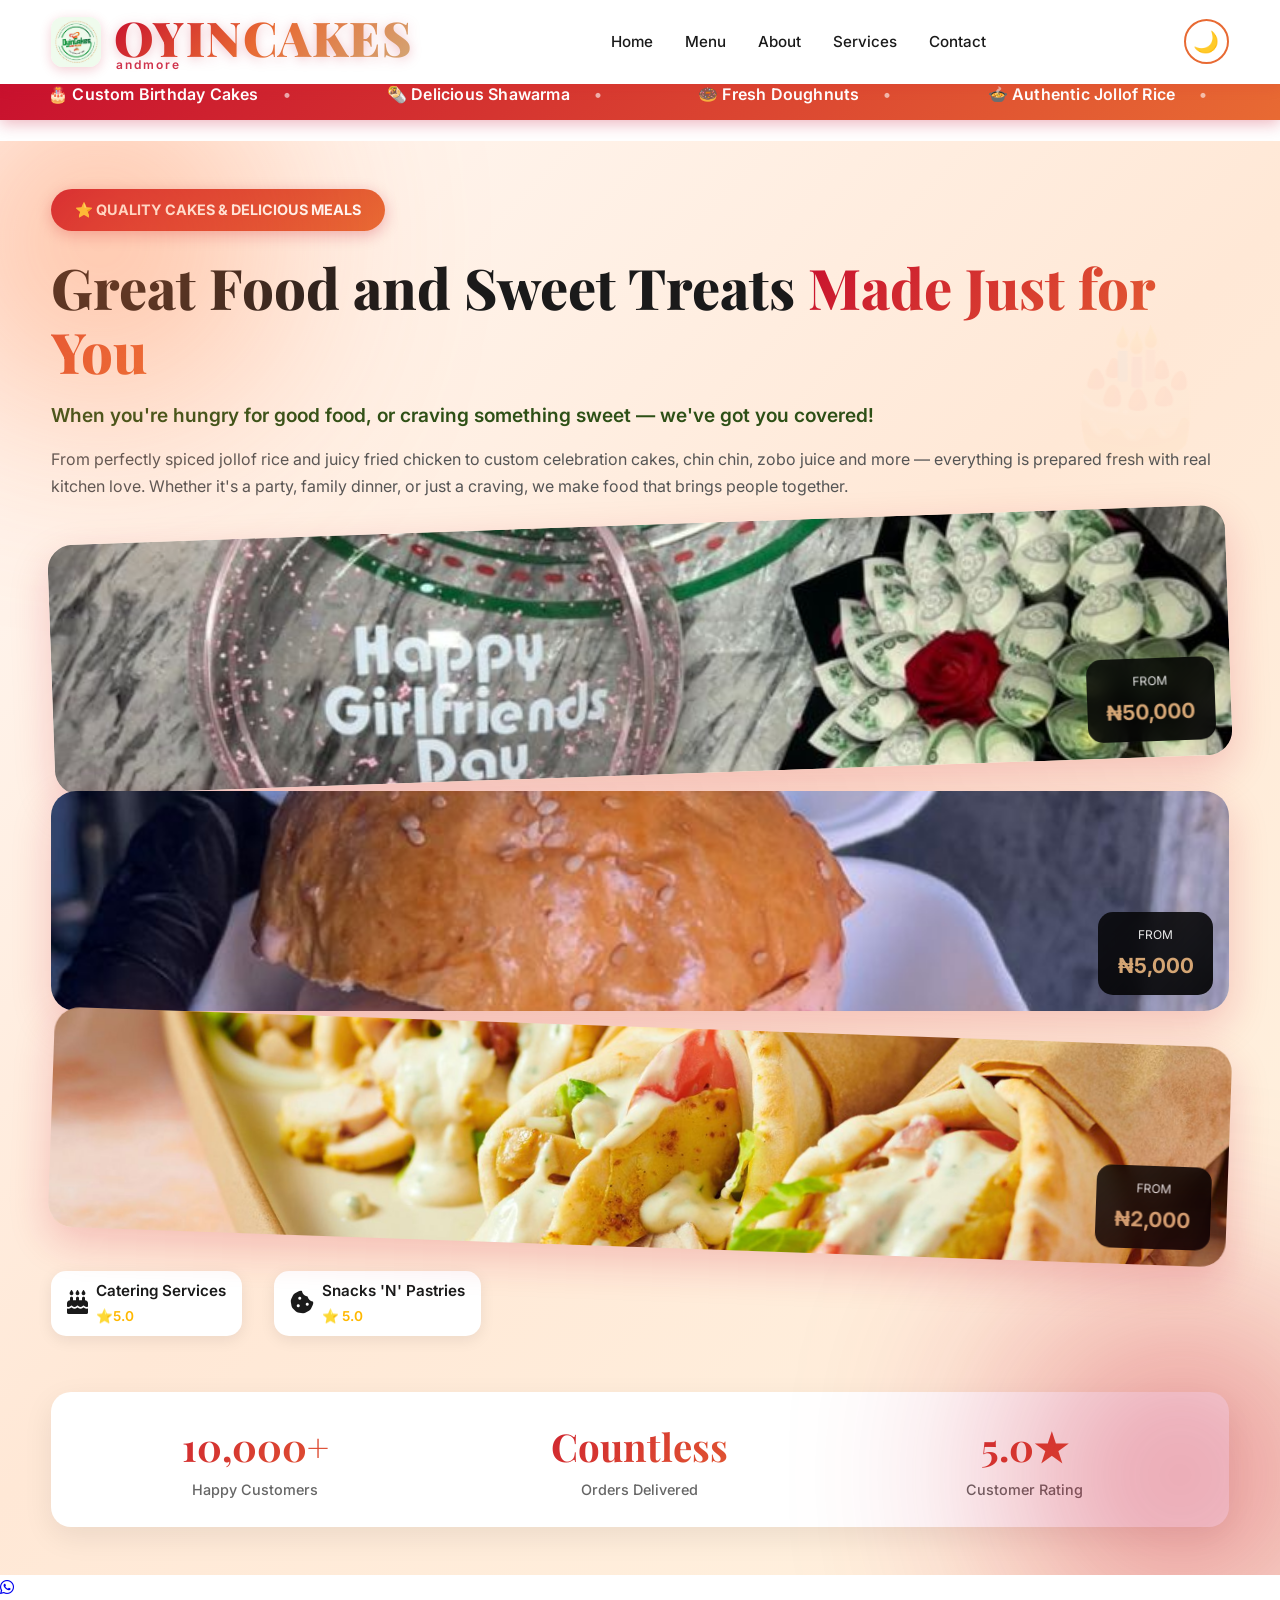
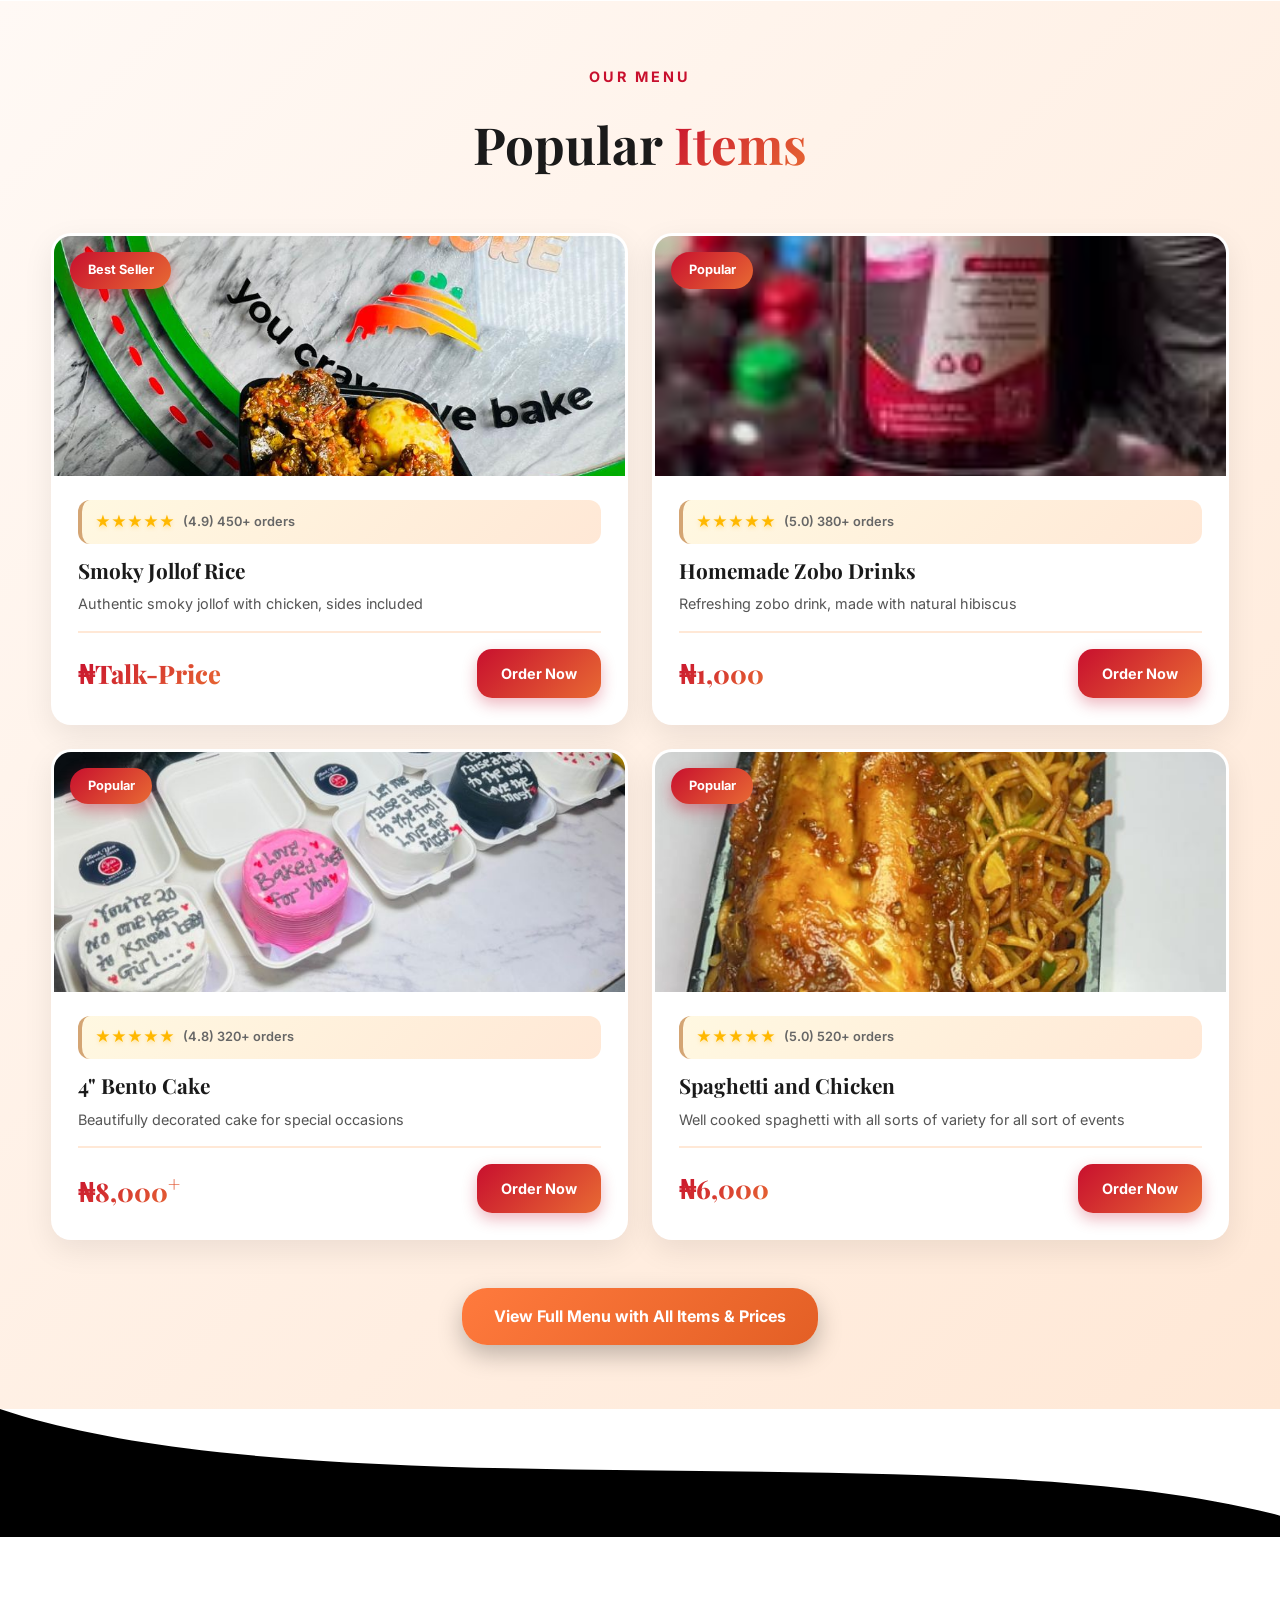
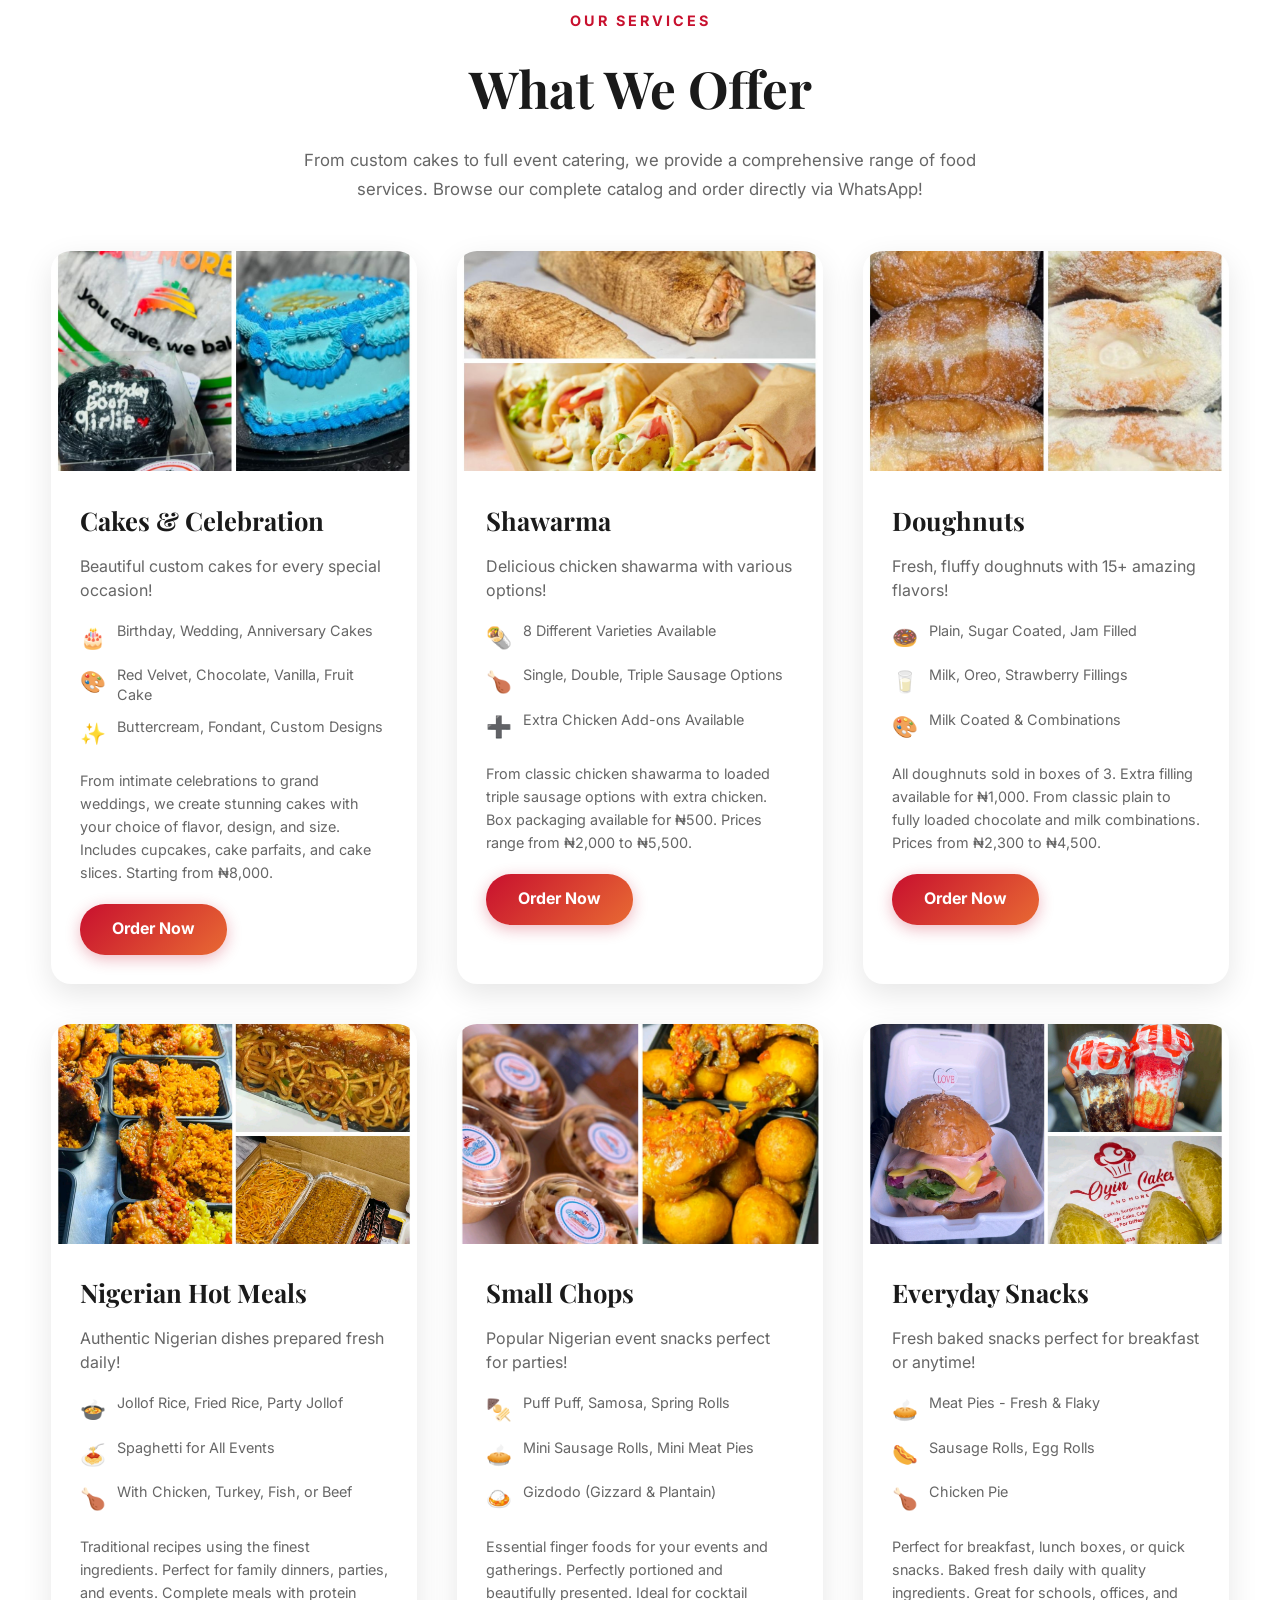
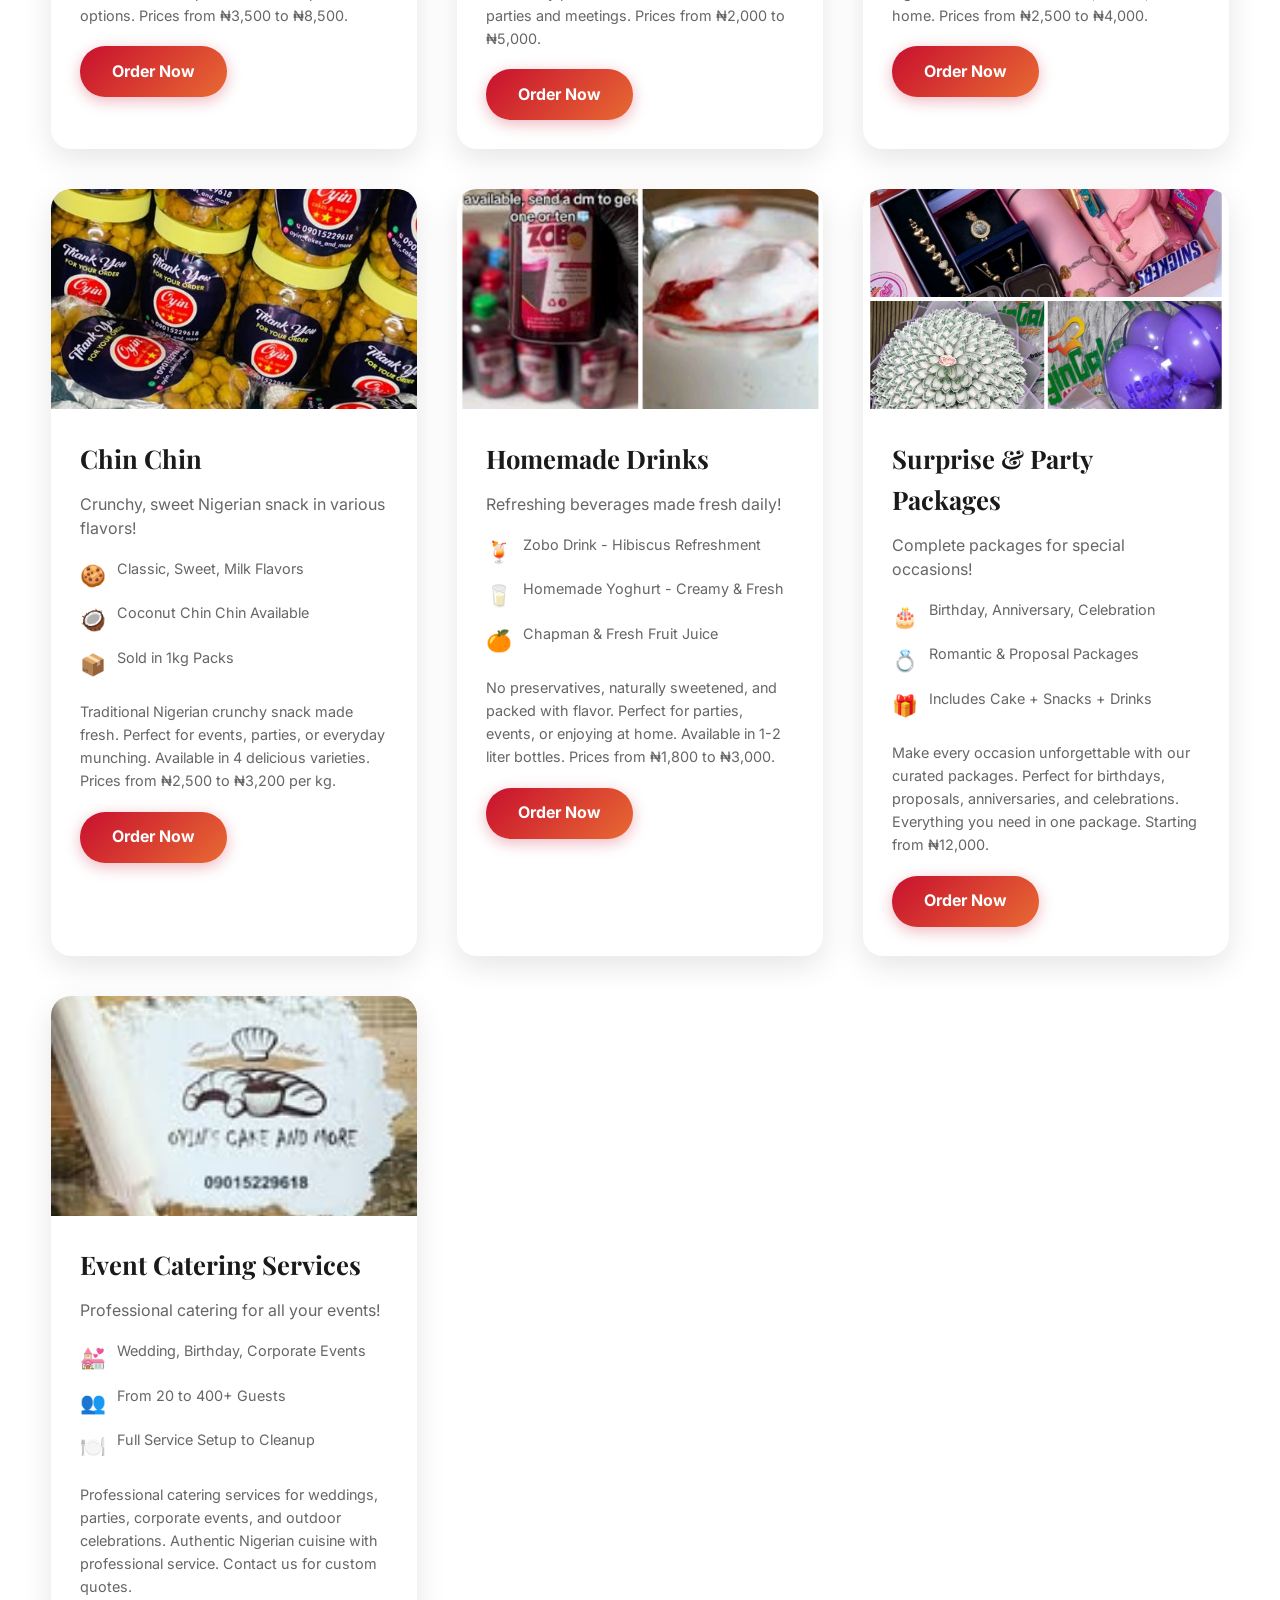
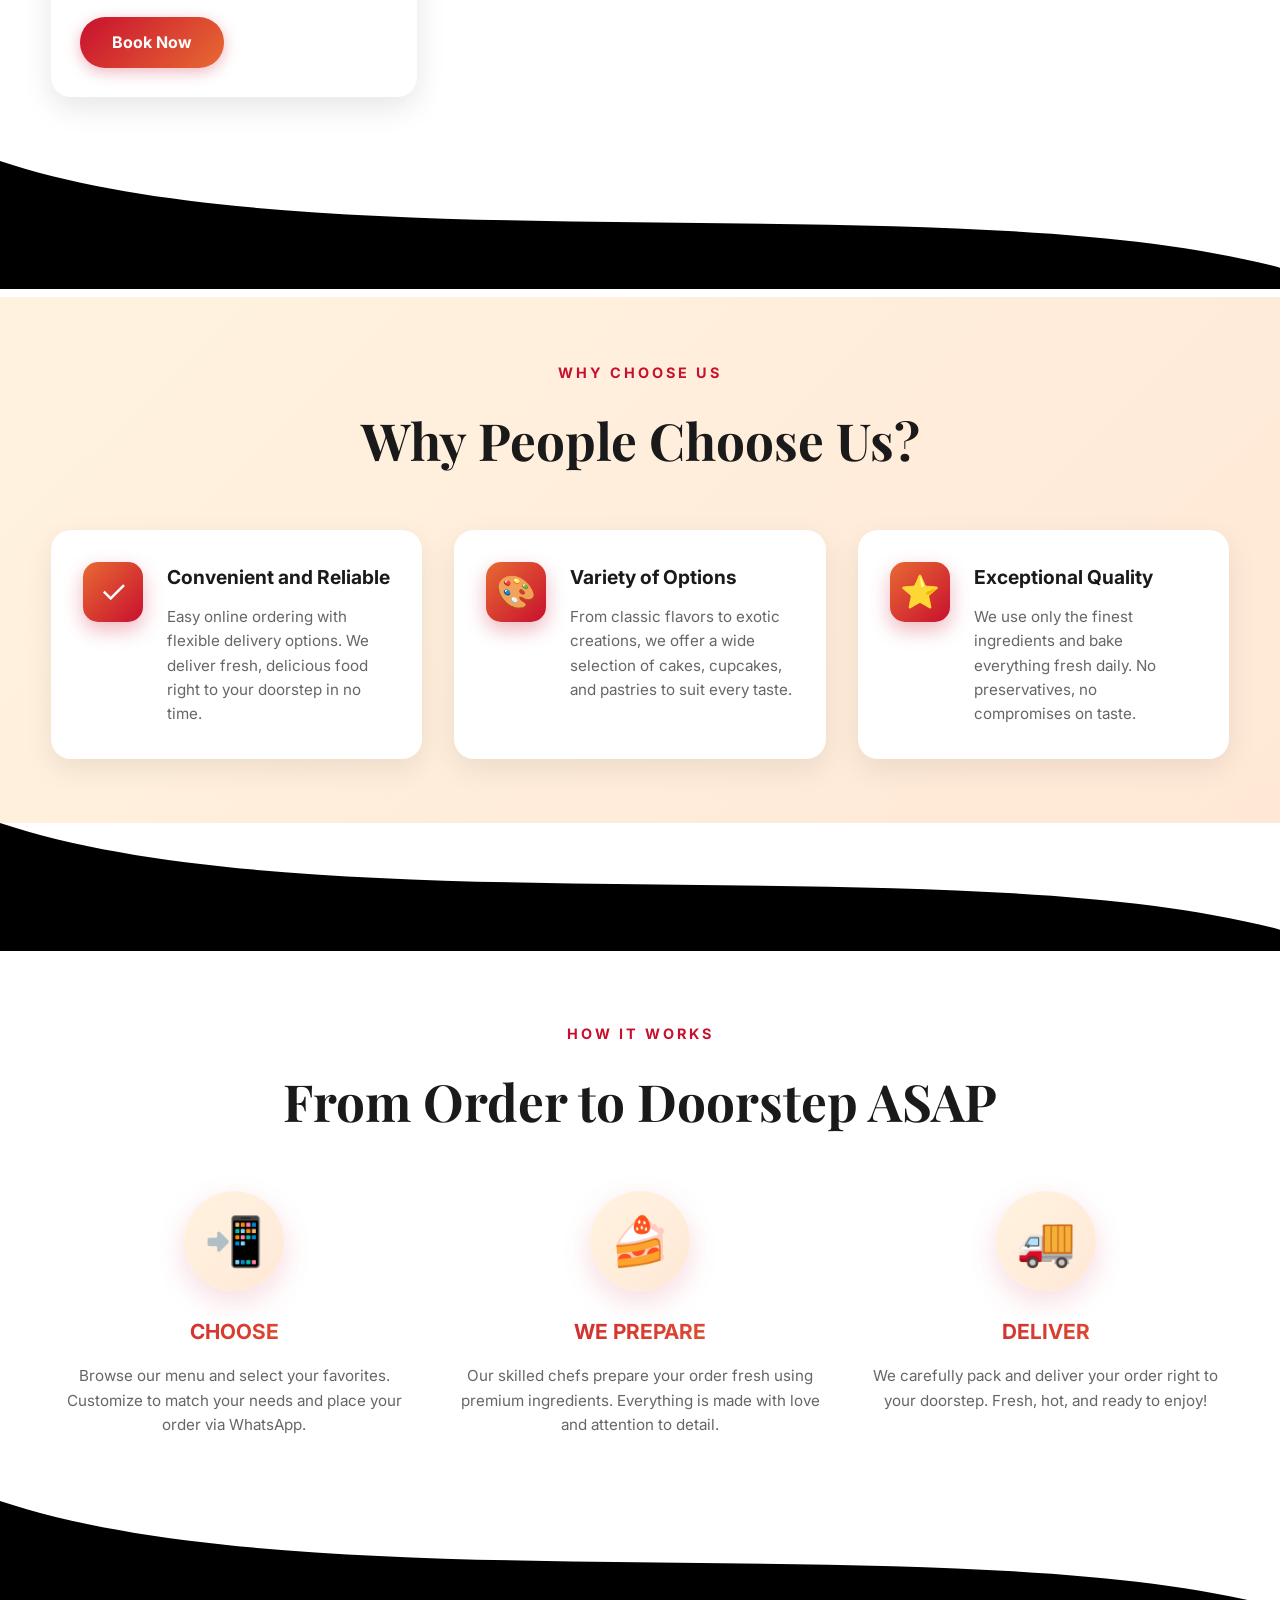
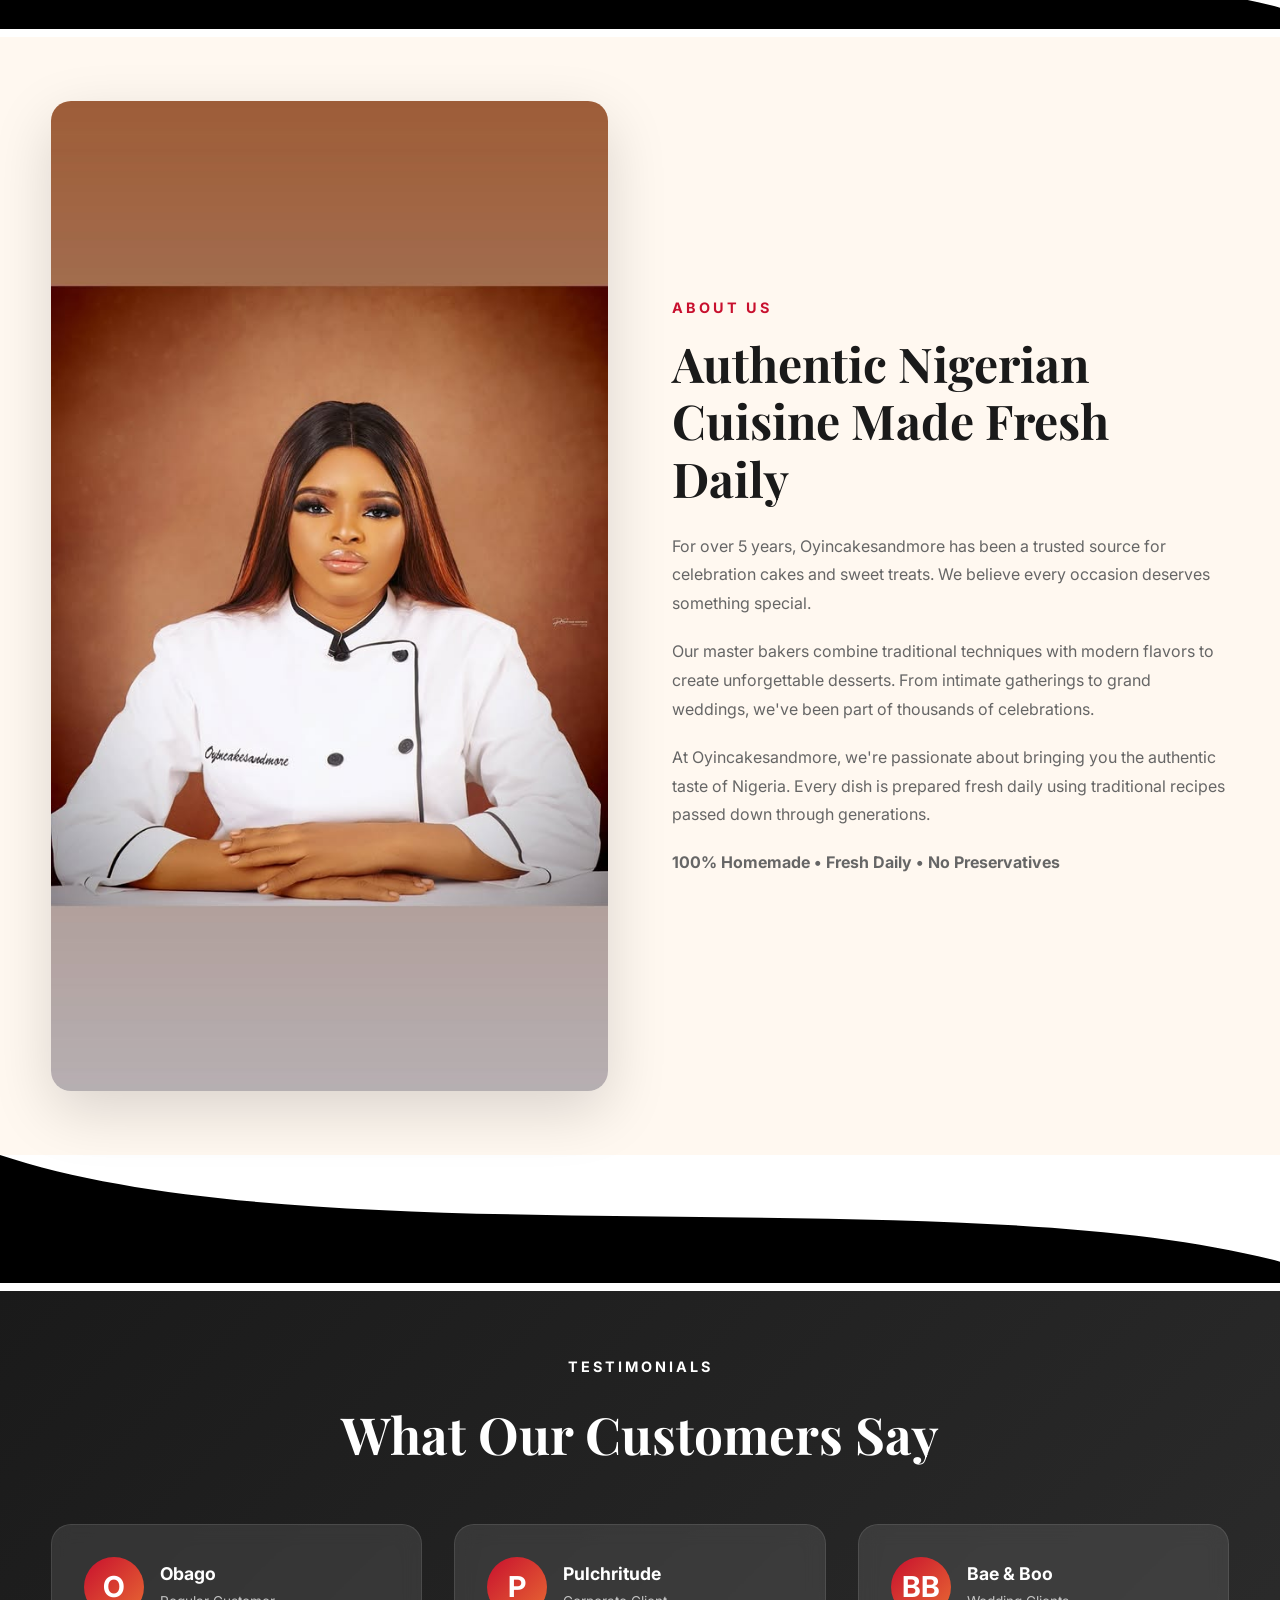
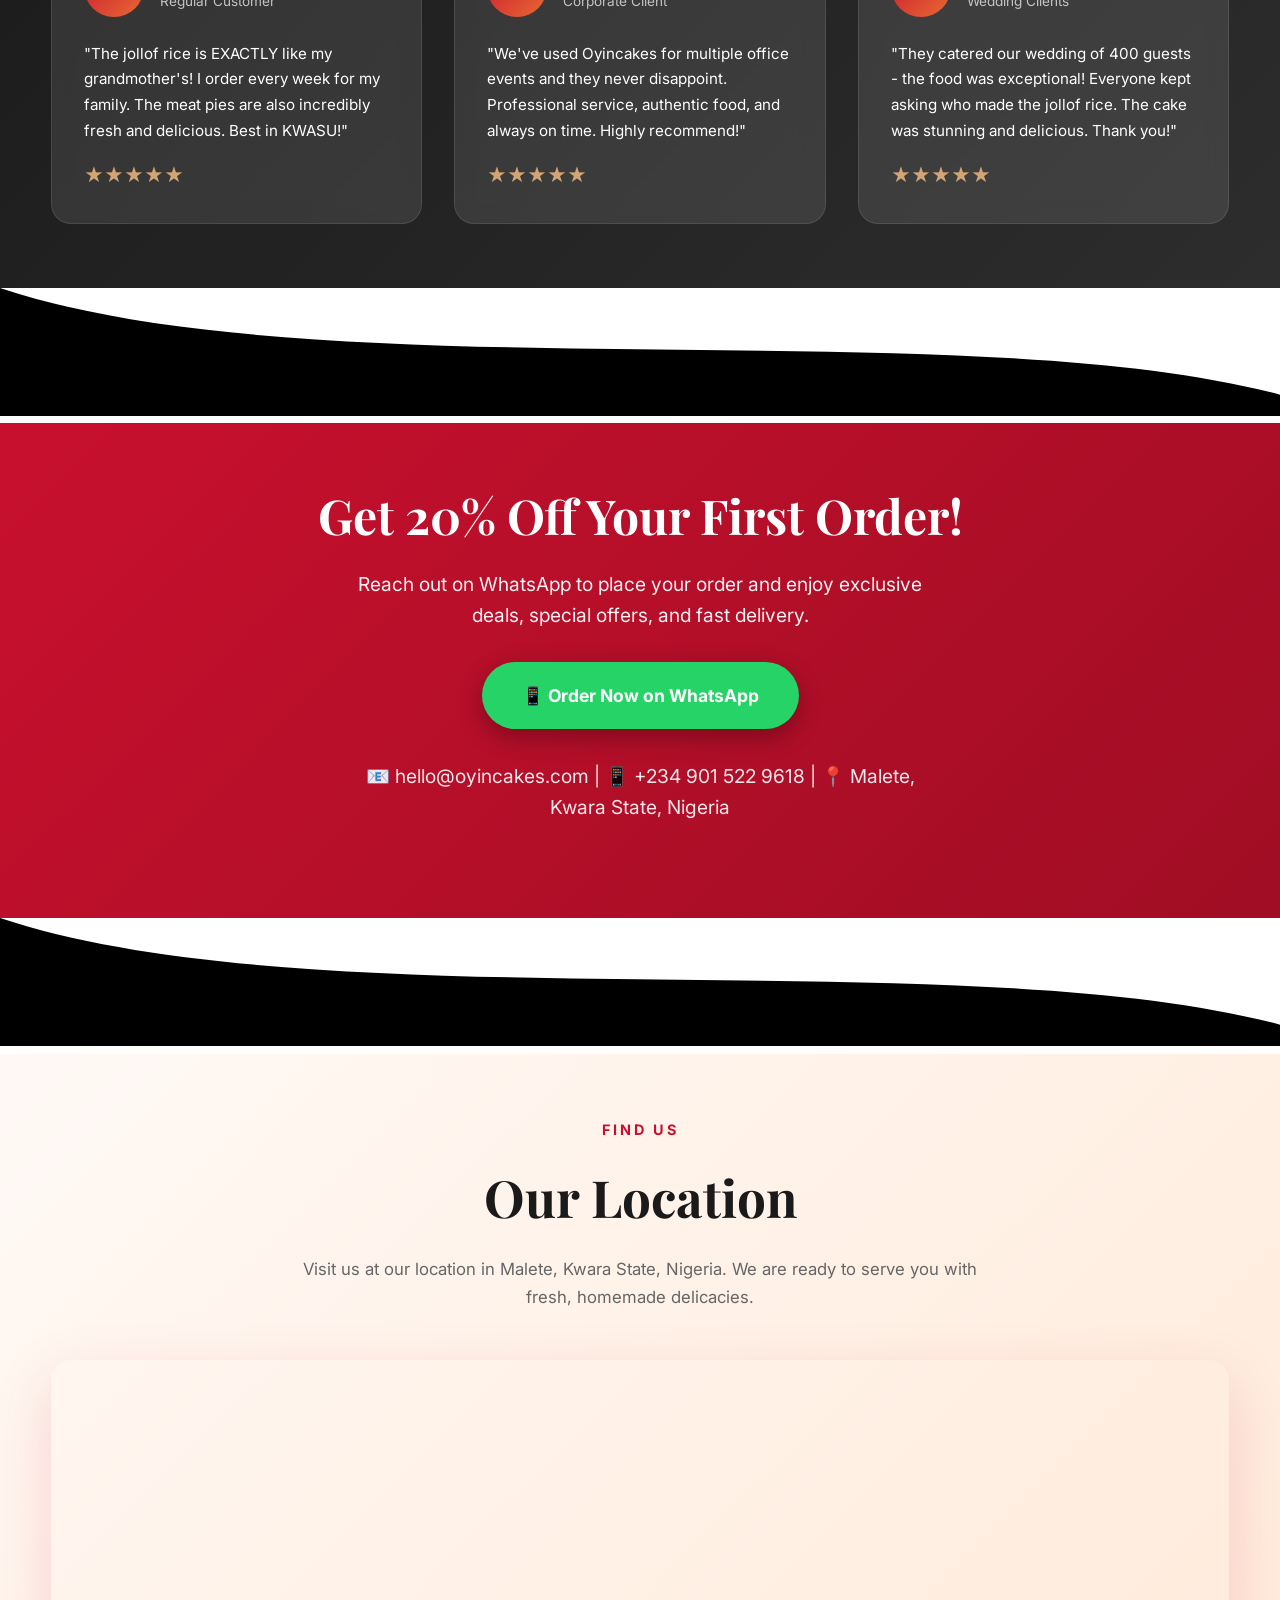
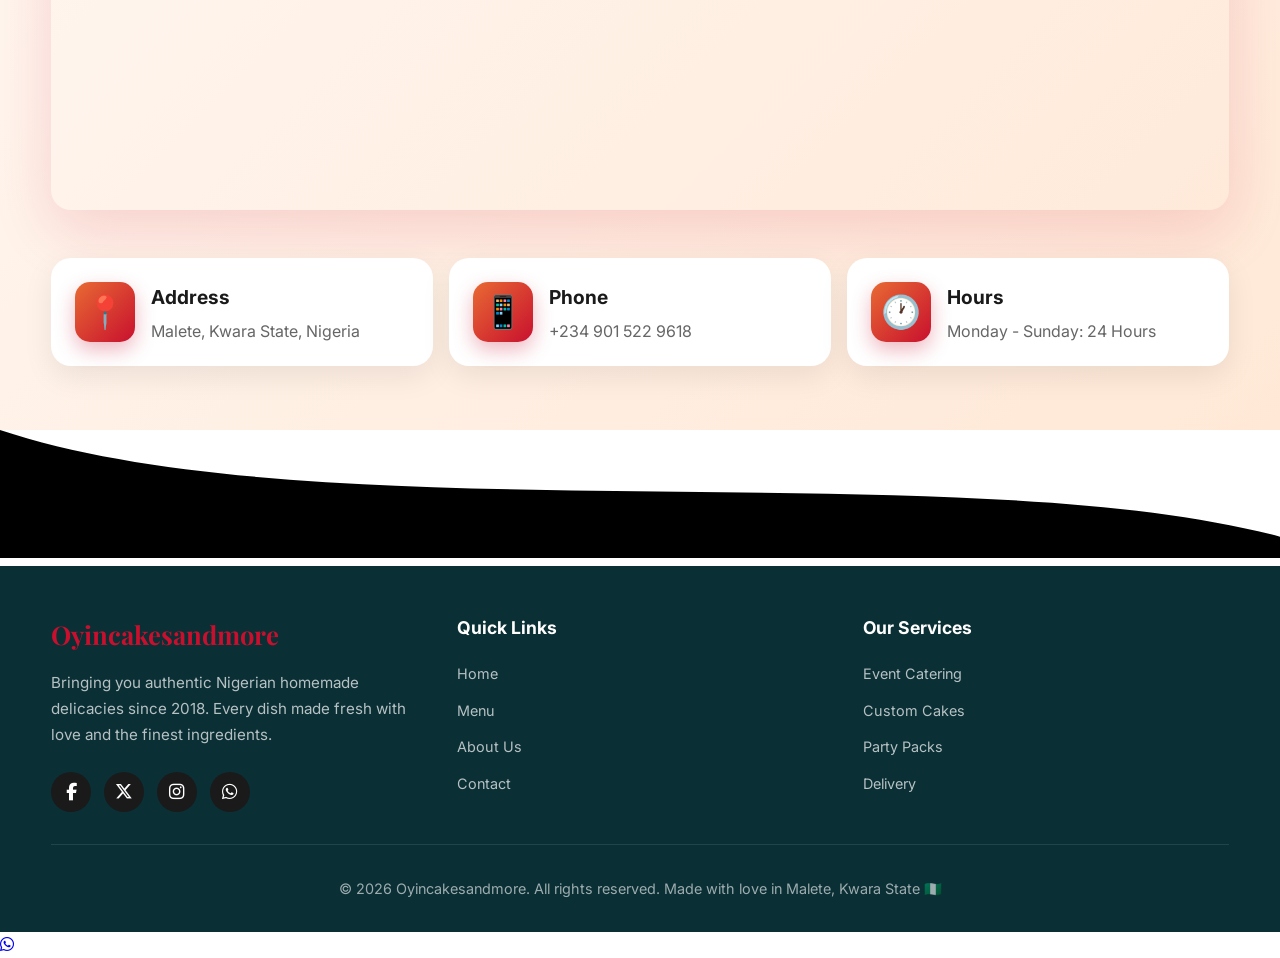
<file: index.html>
<!doctype html>
<html lang="en">
  <head>
    <meta charset="UTF-8" />
    <meta name="viewport" content="width=device-width, initial-scale=1.0" />
    <title>
      Oyincakesandmore - Premium Nigerian Catering & Homemade Delicacies | Lagos
    </title>
    <meta
      name="description"
      content="Authentic Nigerian cuisine, custom cakes, and event catering. Fresh jollof rice, fried rice, chin chin, zobo, and more. Serving Lagos with love." />

    <link rel="preconnect" href="https://fonts.googleapis.com" />
    <link rel="preconnect" href="https://fonts.gstatic.com" crossorigin />
    <link
      href="https://fonts.googleapis.com/css2?family=Playfair+Display:wght@400;500;600;700;800&family=Inter:wght@300;400;500;600;700;800&display=swap"
      rel="stylesheet" />
    <link
      rel="stylesheet"
      href="https://cdnjs.cloudflare.com/ajax/libs/font-awesome/6.5.0/css/all.min.css" />

    <link rel="stylesheet" href="style/style.css" />
  </head>

  <body>
    <!-- Header Top -->
    <div class="header-top">
      <div class="header-top-content">
        <div class="header-links">
          <span
            ><i class="fas fa-location-dot"></i> Malete, Kwara State,
            Nigeria</span
          >
          <a href="tel:+2349015229618">
            <i class="fas fa-phone"></i> +234 901 522 9618
          </a>
          <a href="mailto:igeoyindamolamiomolabak@gmail.com">
            <i class="fas fa-envelope"></i> igeoyindamolamiomolabak@gmail.com
          </a>
        </div>
        <div class="header-social">
          <a href="#" aria-label="Facebook"
            ><i class="fab fa-facebook-f"></i
          ></a>
          <a
            href="https://www.instagram.com/oyin_cakes_and_more?igsh=aXhmMHluYnhrajds">
            <i class="fab fa-instagram"></i>
          </a>
          <a href="https://wa.me/2349015229618">
            <i class="fab fa-whatsapp"></i>
          </a>
        </div>
      </div>
    </div>

    <!-- Main Header with Logo -->
    <header>
      <div class="nav-container">
        <a href="#" class="logo">
          <img src="image/logo.jfif" alt="Oyincakes Logo" />
          <div class="logo-text-wrapper">
            <span class="logo-text-main">OYINCAKES</span>
            <span class="logo-text-sub">andmore</span>
          </div>
        </a>
        <button class="menu-toggle" id="menuToggle" aria-label="Toggle menu">
          ☰
        </button>
        <nav>
          <ul id="navMenu">
            <li><a href="#home">Home</a></li>
            <li><a href="#menu">Menu</a></li>
            <li><a href="#about">About</a></li>
            <li><a href="#services">Services</a></li>
            <li><a href="#contact">Contact</a></li>
          </ul>
        </nav>
        <div class="nav-actions">
          <button
            class="dark-mode-toggle"
            id="darkModeToggle"
            aria-label="Toggle dark mode">
            <span class="toggle-icon">🌙</span>
          </button>
        </div>
      </div>
    </header>

    <!-- Scrolling Services Ticker -->
    <div class="services-ticker">
      <div class="ticker-content">
        <span class="ticker-item">🎂 Custom Birthday Cakes</span>
        <span class="ticker-item">🌯 Delicious Shawarma</span>
        <span class="ticker-item">🍩 Fresh Doughnuts</span>
        <span class="ticker-item">🍲 Authentic Jollof Rice</span>
        <span class="ticker-item">🍢 Event Catering</span>
        <span class="ticker-item">🥧 Homemade Meat Pies</span>
        <span class="ticker-item">🍹 Zobo & Yoghurt</span>
        <span class="ticker-item">🎁 Party Packages</span>
        <span class="ticker-item">💒 Wedding Catering</span>
        <span class="ticker-item">🍪 Crunchy Chin Chin</span>
        <!-- Duplicate for seamless loop -->
        <span class="ticker-item">🎂 Custom Birthday Cakes</span>
        <span class="ticker-item">🌯 Delicious Shawarma</span>
        <span class="ticker-item">🍩 Fresh Doughnuts</span>
        <span class="ticker-item">🍲 Authentic Jollof Rice</span>
        <span class="ticker-item">🍢 Event Catering</span>
        <span class="ticker-item">🥧 Homemade Meat Pies</span>
        <span class="ticker-item">🍹 Zobo & Yoghurt</span>
        <span class="ticker-item">🎁 Party Packages</span>
        <span class="ticker-item">💒 Wedding Catering</span>
        <span class="ticker-item">🍪 Crunchy Chin Chin</span>
      </div>
    </div>

    <!-- Hero Section -->
    <section class="hero" id="home">
      <div class="hero-container">
        <div class="hero-content">
          <div class="hero-badge">⭐ Quality Cakes & Delicious Meals</div>
          <h1>
            Great Food and Sweet Treats
            <span class="highlight">Made Just for You</span>
          </h1>
          <p class="hero-subtitle">
            When you're hungry for good food, or craving something sweet — we've
            got you covered!
          </p>
          <p class="hero-description">
            From perfectly spiced jollof rice and juicy fried chicken to custom
            celebration cakes, chin chin, zobo juice and more — everything is
            prepared fresh with real kitchen love. Whether it's a party, family
            dinner, or just a craving, we make food that brings people together.
          </p>
          <div class="hero-images-stack">
            <!-- Image 1 - Money Pack -->
            <div class="hero-image rotated-left">
              <img
                src="products/money_pack.jpg"
                alt="Premium surprise"
                loading="eager" />
              <div class="hero-badge-overlay">
                <div class="label">From</div>
                <div class="price">₦50,000</div>
              </div>
            </div>

            <!-- Image 2 - Snacks Hamburger -->
            <div class="hero-image">
              <img
                src="products/snacks_hamburger.jpg"
                alt="Delicious Oyincakes"
                loading="lazy" />
              <div class="hero-badge-overlay">
                <div class="label">From</div>
                <div class="price">₦5,000</div>
              </div>
            </div>

            <!-- Image 3 - Shawarma -->
            <div class="hero-image rotated-right">
              <img
                src="products/shawarma.jpg"
                alt="Delicious Shawarma"
                loading="lazy" />
              <div class="hero-badge-overlay">
                <div class="label">From</div>
                <div class="price">₦2,000</div>
              </div>
            </div>
          </div>
          <div class="mini-products">
            <div class="mini-product">
              <div class="mini-product-img">
                <i class="fas fa-cake-candles"></i>
              </div>
              <div class="mini-product-info">
                <h4>Catering Services</h4>
                <div class="mini-product-rating">⭐5.0</div>
              </div>
            </div>
            <div class="mini-product">
              <div class="mini-product-img">
                <i class="fas fa-cookie-bite"></i>
              </div>
              <div class="mini-product-info">
                <h4>Snacks 'N' Pastries</h4>
                <div class="mini-product-rating">⭐ 5.0</div>
              </div>
            </div>
          </div>
        </div>
        <div class="hero-stats">
          <div class="stat">
            <span class="stat-number">10,000+</span>
            <span class="stat-label">Happy Customers</span>
          </div>
          <div class="stat">
            <span class="stat-number">Countless</span>
            <span class="stat-label">Orders Delivered</span>
          </div>
          <div class="stat">
            <span class="stat-number">5.0★</span>
            <span class="stat-label">Customer Rating</span>
          </div>
        </div>
      </div>
      <div class="hero-blur one"></div>
      <div class="hero-blur two"></div>
    </section>
    <a
      href="https://wa.me/2349015229618"
      class="whatsapp-float"
      target="_blank">
      <i class="fab fa-whatsapp"></i>
    </a>

    <!-- Products Section -->
    <section class="products" id="menu">
      <div class="section-header">
        <div class="section-label">Our Menu</div>
        <h2 class="section-title">
          Popular <span class="highlight">Items</span>
        </h2>
      </div>
      <div class="products-grid">
        <div class="product-card fade-up">
          <div class="product-image">
            <img
              src="products/hot_meal2.jpg"
              alt="Jollof Rice"
              loading="lazy" />
            <span class="product-badge">Best Seller</span>
          </div>
          <div class="product-info">
            <div class="product-rating">
              <span class="stars">★★★★★</span>
              <span class="rating-count">(4.9) 450+ orders</span>
            </div>
            <h3 class="product-name">Smoky Jollof Rice</h3>
            <p class="product-desc">
              Authentic smoky jollof with chicken, sides included
            </p>
            <div class="product-footer">
              <span class="product-price">₦Talk-Price</span>
              <a
                href="https://api.whatsapp.com/send?phone=2349015229618&text=Hello!%20I%20want%20to%20order%20"
                class="order-btn"
                >Order Now</a
              >
            </div>
          </div>
        </div>

        <div class="product-card fade-up">
          <div class="product-image">
            <img src="products/zobo.jfif" alt="Zobo Drink" loading="lazy" />
            <span class="product-badge">Popular</span>
          </div>
          <div class="product-info">
            <div class="product-rating">
              <span class="stars">★★★★★</span>
              <span class="rating-count">(5.0) 380+ orders</span>
            </div>
            <h3 class="product-name">Homemade Zobo Drinks</h3>
            <p class="product-desc">
              Refreshing zobo drink, made with natural hibiscus
            </p>
            <div class="product-footer">
              <span class="product-price">₦1,000</span>
              <a
                href="https://api.whatsapp.com/send?phone=2349015229618&text=Hello!%20I%20want%20to%20order%20Zobo%20Drinks"
                class="order-btn"
                >Order Now</a
              >
            </div>
          </div>
        </div>

        <div class="product-card fade-up">
          <div class="product-image">
            <img
              src="products/bento_cakes.jpg"
              alt="Bento Cake"
              loading="lazy" />
            <span class="product-badge">Popular</span>
          </div>
          <div class="product-info">
            <div class="product-rating">
              <span class="stars">★★★★★</span>
              <span class="rating-count">(4.8) 320+ orders</span>
            </div>
            <h3 class="product-name">4" Bento Cake</h3>
            <p class="product-desc">
              Beautifully decorated cake for special occasions
            </p>
            <div class="product-footer">
              <span class="product-price">₦8,000<sup>+</sup></span>
              <a
                href="https://wa.me/2349015229618?text=Hello!%20I%20want%20to%20order%20Bento%20Cake"
                class="order-btn"
                >Order Now</a
              >
            </div>
          </div>
        </div>

        <div class="product-card fade-up">
          <div class="product-image">
            <img
              src="products/spaghetti_chicken.jpg"
              alt="Spaghetti"
              loading="lazy" />
            <span class="product-badge">Popular</span>
          </div>
          <div class="product-info">
            <div class="product-rating">
              <span class="stars">★★★★★</span>
              <span class="rating-count">(5.0) 520+ orders</span>
            </div>
            <h3 class="product-name">Spaghetti and Chicken</h3>
            <p class="product-desc">
              Well cooked spaghetti with all sorts of variety for all sort of
              events
            </p>
            <div class="product-footer">
              <span class="product-price">₦6,000</span>
              <a
                href="https://wa.me/2349015229618?text=Hello!%20I%20want%20to%20order%20Spaghetti"
                class="order-btn"
                >Order Now</a
              >
            </div>
          </div>
        </div>
      </div>
      <div style="text-align: center; margin-top: 3rem">
        <a href="menu.html" class="btn btn-primary"
          >View Full Menu with All Items & Prices</a
        >
      </div>
    </section>
    <div class="section-divider">
      <svg viewBox="0 0 1200 120" preserveAspectRatio="none">
        <path d="M0,0 C300,100 900,20 1200,100 L1200,120 L0,120 Z"></path>
      </svg>
    </div>

    <!-- Services Section with All Categories -->
    <section class="services" id="services">
      <div class="section-header">
        <div class="section-label">OUR SERVICES</div>
        <h2 class="section-title">What We Offer</h2>
        <p class="section-subtitle">
          From custom cakes to full event catering, we provide a comprehensive
          range of food services. Browse our complete catalog and order directly
          via WhatsApp!
        </p>
      </div>
      <div class="services-grid">
        <!-- Cakes & Celebration -->
        <div class="service-card fade-up">
          <div class="service-image">
            <img
              src="products/IMG_20260307_111541-COLLAGE.jpg"
              alt="Custom Cakes"
              loading="lazy" />
          </div>
          <div class="service-content">
            <h3>Cakes & Celebration</h3>
            <p class="service-subtitle">
              Beautiful custom cakes for every special occasion!
            </p>
            <div class="service-features">
              <div class="service-feature">
                <span class="service-icon">🎂</span>
                <span class="service-feature-text"
                  >Birthday, Wedding, Anniversary Cakes</span
                >
              </div>
              <div class="service-feature">
                <span class="service-icon">🎨</span>
                <span class="service-feature-text"
                  >Red Velvet, Chocolate, Vanilla, Fruit Cake</span
                >
              </div>
              <div class="service-feature">
                <span class="service-icon">✨</span>
                <span class="service-feature-text"
                  >Buttercream, Fondant, Custom Designs</span
                >
              </div>
            </div>
            <p class="service-description">
              From intimate celebrations to grand weddings, we create stunning
              cakes with your choice of flavor, design, and size. Includes
              cupcakes, cake parfaits, and cake slices. Starting from ₦8,000.
            </p>
            <a
              href="https://wa.me/2349015229618?text=Hello!%20I%20want%20to%20order%20a%20custom%20cake"
              class="service-cta"
              >Order Now</a
            >
          </div>
        </div>

        <!-- Shawarma -->
        <div class="service-card fade-up">
          <div class="service-image">
            <img
              src="products/IMG_20260307_111912-COLLAGE.jpg"
              alt="Shawarma"
              loading="lazy" />
          </div>
          <div class="service-content">
            <h3>Shawarma</h3>
            <p class="service-subtitle">
              Delicious chicken shawarma with various options!
            </p>
            <div class="service-features">
              <div class="service-feature">
                <span class="service-icon">🌯</span>
                <span class="service-feature-text"
                  >8 Different Varieties Available</span
                >
              </div>
              <div class="service-feature">
                <span class="service-icon">🍗</span>
                <span class="service-feature-text"
                  >Single, Double, Triple Sausage Options</span
                >
              </div>
              <div class="service-feature">
                <span class="service-icon">➕</span>
                <span class="service-feature-text"
                  >Extra Chicken Add-ons Available</span
                >
              </div>
            </div>
            <p class="service-description">
              From classic chicken shawarma to loaded triple sausage options
              with extra chicken. Box packaging available for ₦500. Prices range
              from ₦2,000 to ₦5,500.
            </p>
            <a
              href="https://wa.me/2349015229618?text=Hello!%20I%20want%20to%20order%20Shawarma"
              class="service-cta"
              >Order Now</a
            >
          </div>
        </div>

        <!-- Doughnuts -->
        <div class="service-card fade-up">
          <div class="service-image">
            <img
              src="products/IMG_20260307_112616-COLLAGE.jpg"
              alt="Doughnuts"
              loading="lazy" />
          </div>
          <div class="service-content">
            <h3>Doughnuts</h3>
            <p class="service-subtitle">
              Fresh, fluffy doughnuts with 15+ amazing flavors!
            </p>
            <div class="service-features">
              <div class="service-feature">
                <span class="service-icon">🍩</span>
                <span class="service-feature-text"
                  >Plain, Sugar Coated, Jam Filled</span
                >
              </div>
              <div class="service-feature">
                <span class="service-icon">🥛</span>
                <span class="service-feature-text"
                  >Milk, Oreo, Strawberry Fillings</span
                >
              </div>
              <div class="service-feature">
                <span class="service-icon">🎨</span>
                <span class="service-feature-text"
                  >Milk Coated & Combinations</span
                >
              </div>
            </div>
            <p class="service-description">
              All doughnuts sold in boxes of 3. Extra filling available for
              ₦1,000. From classic plain to fully loaded chocolate and milk
              combinations. Prices from ₦2,300 to ₦4,500.
            </p>
            <a
              href="https://wa.me/2349015229618?text=Hello!%20I%20want%20to%20order%20Doughnuts"
              class="service-cta"
              >Order Now</a
            >
          </div>
        </div>

        <!-- Nigerian Hot Meals -->
        <div class="service-card fade-up">
          <div class="service-image">
            <img
              src="products/Nigeria_hot_meal.jpg"
              alt="Nigerian Hot Meals"
              loading="lazy" />
          </div>
          <div class="service-content">
            <h3>Nigerian Hot Meals</h3>
            <p class="service-subtitle">
              Authentic Nigerian dishes prepared fresh daily!
            </p>
            <div class="service-features">
              <div class="service-feature">
                <span class="service-icon">🍲</span>
                <span class="service-feature-text"
                  >Jollof Rice, Fried Rice, Party Jollof</span
                >
              </div>
              <div class="service-feature">
                <span class="service-icon">🍝</span>
                <span class="service-feature-text"
                  >Spaghetti for All Events</span
                >
              </div>
              <div class="service-feature">
                <span class="service-icon">🍗</span>
                <span class="service-feature-text"
                  >With Chicken, Turkey, Fish, or Beef</span
                >
              </div>
            </div>
            <p class="service-description">
              Traditional recipes using the finest ingredients. Perfect for
              family dinners, parties, and events. Complete meals with protein
              options. Prices from ₦3,500 to ₦8,500.
            </p>
            <a
              href="https://wa.me/2349015229618?text=Hello!%20I%20want%20to%20order%20Nigerian%20Hot%20Meals"
              class="service-cta"
              >Order Now</a
            >
          </div>
        </div>

        <!-- Small Chops -->
        <div class="service-card fade-up">
          <div class="service-image">
            <img
              src="products/small_chops_main.jpg"
              alt="Small Chops"
              loading="lazy" />
          </div>
          <div class="service-content">
            <h3>Small Chops</h3>
            <p class="service-subtitle">
              Popular Nigerian event snacks perfect for parties!
            </p>
            <div class="service-features">
              <div class="service-feature">
                <span class="service-icon">🍢</span>
                <span class="service-feature-text"
                  >Puff Puff, Samosa, Spring Rolls</span
                >
              </div>
              <div class="service-feature">
                <span class="service-icon">🥧</span>
                <span class="service-feature-text"
                  >Mini Sausage Rolls, Mini Meat Pies</span
                >
              </div>
              <div class="service-feature">
                <span class="service-icon">🍛</span>
                <span class="service-feature-text"
                  >Gizdodo (Gizzard & Plantain)</span
                >
              </div>
            </div>
            <p class="service-description">
              Essential finger foods for your events and gatherings. Perfectly
              portioned and beautifully presented. Ideal for cocktail parties
              and meetings. Prices from ₦2,000 to ₦5,000.
            </p>
            <a
              href="https://wa.me/2349015229618?text=Hello!%20I%20want%20to%20order%20Small%20Chops"
              class="service-cta"
              >Order Now</a
            >
          </div>
        </div>

        <!-- Everyday Snacks -->
        <div class="service-card fade-up">
          <div class="service-image">
            <img src="products/snacks.jpg" alt="Snacks" loading="lazy" />
          </div>
          <div class="service-content">
            <h3>Everyday Snacks</h3>
            <p class="service-subtitle">
              Fresh baked snacks perfect for breakfast or anytime!
            </p>
            <div class="service-features">
              <div class="service-feature">
                <span class="service-icon">🥧</span>
                <span class="service-feature-text"
                  >Meat Pies - Fresh & Flaky</span
                >
              </div>
              <div class="service-feature">
                <span class="service-icon">🌭</span>
                <span class="service-feature-text"
                  >Sausage Rolls, Egg Rolls</span
                >
              </div>
              <div class="service-feature">
                <span class="service-icon">🍗</span>
                <span class="service-feature-text">Chicken Pie</span>
              </div>
            </div>
            <p class="service-description">
              Perfect for breakfast, lunch boxes, or quick snacks. Baked fresh
              daily with quality ingredients. Great for schools, offices, and
              home. Prices from ₦2,500 to ₦4,000.
            </p>
            <a
              href="https://wa.me/2349015229618?text=Hello!%20I%20want%20to%20order%20Snacks"
              class="service-cta"
              >Order Now</a
            >
          </div>
        </div>

        <!-- Chin Chin -->
        <div class="service-card fade-up">
          <div class="service-image">
            <img src="products/chin-chin.jpg" alt="Chin Chin" loading="lazy" />
          </div>
          <div class="service-content">
            <h3>Chin Chin</h3>
            <p class="service-subtitle">
              Crunchy, sweet Nigerian snack in various flavors!
            </p>
            <div class="service-features">
              <div class="service-feature">
                <span class="service-icon">🍪</span>
                <span class="service-feature-text"
                  >Classic, Sweet, Milk Flavors</span
                >
              </div>
              <div class="service-feature">
                <span class="service-icon">🥥</span>
                <span class="service-feature-text"
                  >Coconut Chin Chin Available</span
                >
              </div>
              <div class="service-feature">
                <span class="service-icon">📦</span>
                <span class="service-feature-text">Sold in 1kg Packs</span>
              </div>
            </div>
            <p class="service-description">
              Traditional Nigerian crunchy snack made fresh. Perfect for events,
              parties, or everyday munching. Available in 4 delicious varieties.
              Prices from ₦2,500 to ₦3,200 per kg.
            </p>
            <a
              href="https://wa.me/2349015229618?text=Hello!%20I%20want%20to%20order%20Chin%20Chin"
              class="service-cta"
              >Order Now</a
            >
          </div>
        </div>

        <!-- Drinks -->
        <div class="service-card fade-up">
          <div class="service-image">
            <img src="products/drinks.jpg" alt="Drinks" loading="lazy" />
          </div>
          <div class="service-content">
            <h3>Homemade Drinks</h3>
            <p class="service-subtitle">
              Refreshing beverages made fresh daily!
            </p>
            <div class="service-features">
              <div class="service-feature">
                <span class="service-icon">🍹</span>
                <span class="service-feature-text"
                  >Zobo Drink - Hibiscus Refreshment</span
                >
              </div>
              <div class="service-feature">
                <span class="service-icon">🥛</span>
                <span class="service-feature-text"
                  >Homemade Yoghurt - Creamy & Fresh</span
                >
              </div>
              <div class="service-feature">
                <span class="service-icon">🍊</span>
                <span class="service-feature-text"
                  >Chapman & Fresh Fruit Juice</span
                >
              </div>
            </div>
            <p class="service-description">
              No preservatives, naturally sweetened, and packed with flavor.
              Perfect for parties, events, or enjoying at home. Available in 1-2
              liter bottles. Prices from ₦1,800 to ₦3,000.
            </p>
            <a
              href="https://wa.me/2349015229618?text=Hello!%20I%20want%20to%20order%20Drinks"
              class="service-cta"
              >Order Now</a
            >
          </div>
        </div>

        <!-- Surprise Packages -->
        <div class="service-card fade-up">
          <div class="service-image">
            <img
              src="products/surprise_package.jpg"
              alt="Surprise Packages"
              loading="lazy" />
          </div>
          <div class="service-content">
            <h3>Surprise & Party Packages</h3>
            <p class="service-subtitle">
              Complete packages for special occasions!
            </p>
            <div class="service-features">
              <div class="service-feature">
                <span class="service-icon">🎂</span>
                <span class="service-feature-text"
                  >Birthday, Anniversary, Celebration</span
                >
              </div>
              <div class="service-feature">
                <span class="service-icon">💍</span>
                <span class="service-feature-text"
                  >Romantic & Proposal Packages</span
                >
              </div>
              <div class="service-feature">
                <span class="service-icon">🎁</span>
                <span class="service-feature-text"
                  >Includes Cake + Snacks + Drinks</span
                >
              </div>
            </div>
            <p class="service-description">
              Make every occasion unforgettable with our curated packages.
              Perfect for birthdays, proposals, anniversaries, and celebrations.
              Everything you need in one package. Starting from ₦12,000.
            </p>
            <a
              href="https://wa.me/2349015229618?text=Hello!%20I%20want%20to%20order%20a%20Surprise%20Package"
              class="service-cta"
              >Order Now</a
            >
          </div>
        </div>

        <!-- Event Catering -->
        <div class="service-card fade-up">
          <div class="service-image">
            <img
              src="products/oyincakes.jpg"
              alt="Event Catering"
              loading="lazy" />
          </div>
          <div class="service-content">
            <h3>Event Catering Services</h3>
            <p class="service-subtitle">
              Professional catering for all your events!
            </p>
            <div class="service-features">
              <div class="service-feature">
                <span class="service-icon">💒</span>
                <span class="service-feature-text"
                  >Wedding, Birthday, Corporate Events</span
                >
              </div>
              <div class="service-feature">
                <span class="service-icon">👥</span>
                <span class="service-feature-text">From 20 to 400+ Guests</span>
              </div>
              <div class="service-feature">
                <span class="service-icon">🍽️</span>
                <span class="service-feature-text"
                  >Full Service Setup to Cleanup</span
                >
              </div>
            </div>
            <p class="service-description">
              Professional catering services for weddings, parties, corporate
              events, and outdoor celebrations. Authentic Nigerian cuisine with
              professional service. Contact us for custom quotes.
            </p>
            <a
              href="https://wa.me/2349015229618?text=Hello!%20I%20want%20to%20book%20event%20catering"
              class="service-cta"
              >Book Now</a
            >
          </div>
        </div>
      </div>
    </section>
    <div class="section-divider">
      <svg viewBox="0 0 1200 120" preserveAspectRatio="none">
        <path d="M0,0 C300,100 900,20 1200,100 L1200,120 L0,120 Z"></path>
      </svg>
    </div>

    <!-- Why Choose Us -->
    <section class="why-choose">
      <div class="section-header">
        <div class="section-label">WHY CHOOSE US</div>
        <h2 class="section-title">Why People Choose Us?</h2>
      </div>
      <div class="why-grid">
        <div class="why-item fade-up">
          <div class="why-icon">✓</div>
          <div class="why-content">
            <h3>Convenient and Reliable</h3>
            <p>
              Easy online ordering with flexible delivery options. We deliver
              fresh, delicious food right to your doorstep in no time.
            </p>
          </div>
        </div>
        <div class="why-item fade-up">
          <div class="why-icon">🎨</div>
          <div class="why-content">
            <h3>Variety of Options</h3>
            <p>
              From classic flavors to exotic creations, we offer a wide
              selection of cakes, cupcakes, and pastries to suit every taste.
            </p>
          </div>
        </div>
        <div class="why-item fade-up">
          <div class="why-icon">⭐</div>
          <div class="why-content">
            <h3>Exceptional Quality</h3>
            <p>
              We use only the finest ingredients and bake everything fresh
              daily. No preservatives, no compromises on taste.
            </p>
          </div>
        </div>
      </div>
    </section>
    <div class="section-divider">
      <svg viewBox="0 0 1200 120" preserveAspectRatio="none">
        <path d="M0,0 C300,100 900,20 1200,100 L1200,120 L0,120 Z"></path>
      </svg>
    </div>

    <!-- Process Section -->
    <section class="process">
      <div class="section-header">
        <div class="section-label">HOW IT WORKS</div>
        <h2 class="section-title">From Order to Doorstep ASAP</h2>
      </div>
      <div class="process-steps">
        <div class="process-step fade-up">
          <div class="process-icon">📲</div>
          <h3>CHOOSE</h3>
          <p>
            Browse our menu and select your favorites. Customize to match your
            needs and place your order via WhatsApp.
          </p>
        </div>
        <div class="process-step fade-up">
          <div class="process-icon">🍰</div>
          <h3>WE PREPARE</h3>
          <p>
            Our skilled chefs prepare your order fresh using premium
            ingredients. Everything is made with love and attention to detail.
          </p>
        </div>
        <div class="process-step fade-up">
          <div class="process-icon">🚚</div>
          <h3>DELIVER</h3>
          <p>
            We carefully pack and deliver your order right to your doorstep.
            Fresh, hot, and ready to enjoy!
          </p>
        </div>
      </div>
    </section>
    <div class="section-divider">
      <svg viewBox="0 0 1200 120" preserveAspectRatio="none">
        <path d="M0,0 C300,100 900,20 1200,100 L1200,120 L0,120 Z"></path>
      </svg>
    </div>

    <!-- About Section -->
    <section class="about" id="about">
      <div class="about-container">
        <div class="about-image fade-up">
          <img
            src="image/ceo-oyincakesandmore.jpg"
            alt="Oyincakes CEO"
            loading="lazy" />
        </div>
        <div class="about-content">
          <div class="section-label">About Us</div>
          <h2>Authentic Nigerian Cuisine Made Fresh Daily</h2>
          <p>
            For over 5 years, Oyincakesandmore has been a trusted source for
            celebration cakes and sweet treats. We believe every occasion
            deserves something special.
          </p>
          <p>
            Our master bakers combine traditional techniques with modern flavors
            to create unforgettable desserts. From intimate gatherings to grand
            weddings, we've been part of thousands of celebrations.
          </p>
          <p>
            At Oyincakesandmore, we're passionate about bringing you the
            authentic taste of Nigeria. Every dish is prepared fresh daily using
            traditional recipes passed down through generations.
          </p>
          <p><strong>100% Homemade • Fresh Daily • No Preservatives</strong></p>
        </div>
      </div>
    </section>
    <div class="section-divider">
      <svg viewBox="0 0 1200 120" preserveAspectRatio="none">
        <path d="M0,0 C300,100 900,20 1200,100 L1200,120 L0,120 Z"></path>
      </svg>
    </div>

    <!-- Testimonials -->
    <section class="testimonials">
      <div class="section-header">
        <div class="section-label">Testimonials</div>
        <h2 class="section-title">What Our Customers Say</h2>
      </div>
      <div class="testimonials-grid">
        <div class="testimonial-card fade-up">
          <div class="testimonial-header">
            <div class="testimonial-avatar">O</div>
            <div>
              <div class="testimonial-name">Obago</div>
              <div class="testimonial-role">Regular Customer</div>
            </div>
          </div>
          <p class="testimonial-text">
            "The jollof rice is EXACTLY like my grandmother's! I order every
            week for my family. The meat pies are also incredibly fresh and
            delicious. Best in KWASU!"
          </p>
          <div class="testimonial-stars">★★★★★</div>
        </div>

        <div class="testimonial-card fade-up">
          <div class="testimonial-header">
            <div class="testimonial-avatar">P</div>
            <div>
              <div class="testimonial-name">Pulchritude</div>
              <div class="testimonial-role">Corporate Client</div>
            </div>
          </div>
          <p class="testimonial-text">
            "We've used Oyincakes for multiple office events and they never
            disappoint. Professional service, authentic food, and always on
            time. Highly recommend!"
          </p>
          <div class="testimonial-stars">★★★★★</div>
        </div>

        <div class="testimonial-card fade-up">
          <div class="testimonial-header">
            <div class="testimonial-avatar">BB</div>
            <div>
              <div class="testimonial-name">Bae & Boo</div>
              <div class="testimonial-role">Wedding Clients</div>
            </div>
          </div>
          <p class="testimonial-text">
            "They catered our wedding of 400 guests - the food was exceptional!
            Everyone kept asking who made the jollof rice. The cake was stunning
            and delicious. Thank you!"
          </p>
          <div class="testimonial-stars">★★★★★</div>
        </div>
      </div>
    </section>
    <div class="section-divider">
      <svg viewBox="0 0 1200 120" preserveAspectRatio="none">
        <path d="M0,0 C300,100 900,20 1200,100 L1200,120 L0,120 Z"></path>
      </svg>
    </div>

    <!-- CTA Section -->
    <section class="cta" id="contact">
      <div class="cta-content">
        <h2>Get 20% Off Your First Order!</h2>
        <p>
          Reach out on WhatsApp to place your order and enjoy exclusive deals,
          special offers, and fast delivery.
        </p>
        <a
          href="https://wa.me/2349015229618?text=Hi%20there!%20I'm%20ready%20to%20order%20food%20and%20cakes%20😊"
          target="_blank"
          class="whatsapp-order">
          📱 Order Now on WhatsApp
        </a>
        <p style="margin-top: 2rem; opacity: 0.9">
          📧 hello@oyincakes.com | 📱 +234 901 522 9618 | 📍 Malete, Kwara
          State, Nigeria
        </p>
      </div>
    </section>
    <div class="section-divider">
      <svg viewBox="0 0 1200 120" preserveAspectRatio="none">
        <path d="M0,0 C300,100 900,20 1200,100 L1200,120 L0,120 Z"></path>
      </svg>
    </div>

    <!-- Map Section -->
    <section class="map-section" id="location">
      <div class="section-header">
        <div class="section-label">FIND US</div>
        <h2 class="section-title">Our Location</h2>
        <p class="section-subtitle">
          Visit us at our location in Malete, Kwara State, Nigeria. We are ready
          to serve you with fresh, homemade delicacies.
        </p>
      </div>
      <div class="map-container">
        <iframe
          src="https://maps.google.com/maps?q=8.7103000,4.4654000&hl=en&z=14&output=embed"
          width="100%"
          height="450"
          style="border: 0"
          allowfullscreen=""
          loading="lazy"
          referrerpolicy="no-referrer-when-downgrade">
        </iframe>
      </div>
      <div class="map-info">
        <div class="map-info-item">
          <div class="map-info-icon">📍</div>
          <div class="map-info-content">
            <h4>Address</h4>
            <p>Malete, Kwara State, Nigeria</p>
          </div>
        </div>
        <div class="map-info-item">
          <div class="map-info-icon">📱</div>
          <div class="map-info-content">
            <h4>Phone</h4>
            <p>+234 901 522 9618</p>
          </div>
        </div>
        <div class="map-info-item">
          <div class="map-info-icon">🕐</div>
          <div class="map-info-content">
            <h4>Hours</h4>
            <p>Monday - Sunday: 24 Hours</p>
          </div>
        </div>
      </div>
    </section>
    <div class="section-divider">
      <svg viewBox="0 0 1200 120" preserveAspectRatio="none">
        <path d="M0,0 C300,100 900,20 1200,100 L1200,120 L0,120 Z"></path>
      </svg>
    </div>
    
    <!-- Footer -->
    <footer>
      <div class="footer-grid">
        <div class="footer-brand">
          <h3>Oyincakesandmore</h3>
          <p>
            Bringing you authentic Nigerian homemade delicacies since 2018.
            Every dish made fresh with love and the finest ingredients.
          </p>
          <div class="social-links">
            <a href="#" class="social-link" aria-label="Facebook">
              <i class="fab fa-facebook-f"></i>
            </a>

            <a href="#" class="social-link" aria-label="Twitter">
              <i class="fab fa-x-twitter"></i>
            </a>

            <a
              href="https://www.instagram.com/oyin_cakes_and_more?igsh=aXhmMHluYnhrajds"
              class="social-link"
              aria-label="Instagram">
              <i class="fab fa-instagram"></i>
            </a>

            <a
              href="https://wa.me/2349015229618"
              class="social-link"
              aria-label="WhatsApp">
              <i class="fab fa-whatsapp"></i>
            </a>
          </div>
        </div>

        <div class="footer-section">
          <h4>Quick Links</h4>
          <ul class="footer-links">
            <li><a href="#home">Home</a></li>
            <li><a href="#menu">Menu</a></li>
            <li><a href="#about">About Us</a></li>
            <li><a href="#contact">Contact</a></li>
          </ul>
        </div>

        <div class="footer-section">
          <h4>Our Services</h4>
          <ul class="footer-links">
            <li><a href="#services">Event Catering</a></li>
            <li><a href="#services">Custom Cakes</a></li>
            <li><a href="#services">Party Packs</a></li>
            <li><a href="#contact">Delivery</a></li>
          </ul>
        </div>
      </div>

      <div class="footer-bottom">
        <p>
          © 2026 Oyincakesandmore. All rights reserved. Made with love in
          Malete, Kwara State 🇳🇬
        </p>
      </div>
    </footer>
    <!-- Back to Top Button -->
    <button id="backToTop" class="back-to-top" aria-label="Back to top">
      ↑
    </button>
    <a
      href="https://wa.me/2349015229618"
      class="whatsapp-float"
      target="_blank">
      <i class="fab fa-whatsapp"></i>
    </a>

    <script>
      // Mobile Menu Toggle
      const menuToggle = document.getElementById("menuToggle");
      const navMenu = document.getElementById("navMenu");

      menuToggle.addEventListener("click", () => {
        navMenu.classList.toggle("active");
        menuToggle.textContent = navMenu.classList.contains("active")
          ? "✕"
          : "☰";
      });

      // Close menu when clicking a link
      navMenu.querySelectorAll("a").forEach((link) => {
        link.addEventListener("click", () => {
          navMenu.classList.remove("active");
          menuToggle.textContent = "☰";
        });
      });

      // Smooth Scroll
      document.querySelectorAll('a[href^="#"]').forEach((anchor) => {
        anchor.addEventListener("click", function (e) {
          e.preventDefault();
          const target = document.querySelector(this.getAttribute("href"));
          if (target) {
            target.scrollIntoView({
              behavior: "smooth",
              block: "start",
            });
          }
        });
      });

      // Scroll Animation
      const observer = new IntersectionObserver(
        (entries) => {
          entries.forEach((entry) => {
            if (entry.isIntersecting) {
              entry.target.classList.add("active");
            }
          });
        },
        {
          threshold: 0.1,
        },
      );

      document.querySelectorAll(".fade-up").forEach((el) => {
        observer.observe(el);
      });

      // Dark Mode Toggle
      const darkModeToggle = document.getElementById("darkModeToggle");
      const body = document.body;
      const toggleIcon = darkModeToggle.querySelector(".toggle-icon");

      // Check for saved dark mode preference
      if (localStorage.getItem("darkMode") === "enabled") {
        body.classList.add("dark-mode");
        toggleIcon.textContent = "☀️";
      }

      darkModeToggle.addEventListener("click", () => {
        body.classList.toggle("dark-mode");

        if (body.classList.contains("dark-mode")) {
          toggleIcon.textContent = "☀️";
          localStorage.setItem("darkMode", "enabled");
        } else {
          toggleIcon.textContent = "🌙";
          localStorage.setItem("darkMode", "disabled");
        }
      });

      // Existing scripts here...

      // Back to Top Button
      const backToTopButton = document.getElementById("backToTop");

      window.addEventListener("scroll", () => {
        if (window.pageYOffset > 300) {
          backToTopButton.classList.add("show");
        } else {
          backToTopButton.classList.remove("show");
        }
      });

      backToTopButton.addEventListener("click", () => {
        window.scrollTo({
          top: 0,
          behavior: "smooth",
        });
      });
    </script>
  </body>
</html>
</file>
<file: style/style.css>
/* ============================================
   OYINCAKESANDMORE - COMPLETE CSS
   Colorful, Attractive, Mobile-Optimized style.css
   ============================================ */

* {
  margin: 0;
  padding: 0;
  box-sizing: border-box;
}

:root {
  --primary: #c8102e;
  --secondary: #2d5016;
  --gold: #d4a574;
  --dark: #1a1a1a;
  --brown: #6b4423;
  --cream: #fff8f0;
  --orange: #e86a33;
  --green: #4a7c2c;
  --white: #f9f9f9;
  --: #f5f5f5;
}

body {
  font-family: "Inter", sans-serif;
  color: var(--dark);
  line-height: 1.6;
  overflow-x: hidden;
}

/* ============================================
   HEADER TOP BAR
   ============================================ */

.header-top {
  background: linear-gradient(135deg, var(--dark) 0%, #2d2d2d 100%);
  padding: 0.7rem 0;
  color: white;
}

.header-top-content {
  max-width: 1400px;
  margin: 0 auto;
  padding: 0 4%;
  display: flex;
  justify-content: space-between;
  align-items: center;
  flex-wrap: wrap;
  gap: 0.8rem;
  font-size: 0.85rem;
}

.header-links {
  display: flex;
  gap: 1.5rem;
  flex-wrap: wrap;
}

.header-links a {
  color: white;
  text-decoration: none;
  transition: color 0.3s;
}

.header-links a:hover {
  color: var(--gold);
}

.header-social {
  display: flex;
  gap: 1rem;
}

.header-social a {
  color: white;
  font-size: 1.1rem;
  transition: all 0.3s;
}

.header-social a:hover {
  color: var(--gold);
  transform: translateY(-2px);
}

/* ============================================
   MAIN HEADER
   ============================================ */

header {
  position: fixed;
  top: 0;
  left: 0;
  width: 100%;
  background: white;
  backdrop-filter: blur(10px);
  box-shadow: 0 2px 15px rgba(200, 16, 46, 0.1);
  z-index: 1000;
}

.nav-container {
  max-width: 1400px;
  margin: 0 auto;
  padding: 0.8rem 4%;
  display: flex;
  justify-content: space-between;
  align-items: center;
  gap: 2rem;
}

nav ul {
  display: flex;
  gap: 2rem;
  list-style: none;
  align-items: center;
}

nav a {
  text-decoration: none;
  color: var(--dark);
  font-weight: 500;
  font-size: 0.95rem;
  transition: color 0.3s;
  position: relative;
}

nav a::after {
  content: "";
  position: absolute;
  bottom: -5px;
  left: 0;
  width: 0;
  height: 2px;
  background: linear-gradient(135deg, var(--primary), var(--orange));
  transition: width 0.3s;
}

nav a:hover::after {
  width: 100%;
}

nav a:hover {
  color: var(--primary);
}

.header-cta {
  background: linear-gradient(135deg, var(--primary) 0%, var(--orange) 100%);
  color: white;
  padding: 0.75rem 1.8rem;
  border-radius: 25px;
  font-weight: 700;
  text-decoration: none;
  transition: all 0.3s;
  display: inline-block;
  white-space: nowrap;
  flex-shrink: 0;
  box-shadow: 0 4px 15px rgba(200, 16, 46, 0.3);
}

.header-cta:hover {
  transform: translateY(-3px);
  box-shadow: 0 6px 20px rgba(200, 16, 46, 0.4);
}

.nav-actions {
  display: flex;
  gap: 0.8rem;
  align-items: center;
}

.menu-toggle {
  display: none;
  background: none;
  border: none;
  font-size: 1.8rem;
  cursor: pointer;
  color: var(--dark);
  transition: all 0.3s;
}

.menu-toggle:hover {
  color: var(--primary);
  transform: scale(1.1);
}
/* ============================================
   LOGO TEXT STYLING
   ============================================ */

.logo {
  display: flex;
  align-items: center;
  text-decoration: none;
  flex-shrink: 0;
  gap: 0.8rem;
  transition: all 0.3s;
}

.logo:hover {
  transform: scale(1.02);
}

.logo img {
  height: 50px;
  width: auto;
  object-fit: contain;
  border-radius: 12px;
  box-shadow: 0 3px 12px rgba(200, 16, 46, 0.2);
  transition: all 0.3s;
}

.logo:hover img {
  box-shadow: 0 5px 20px rgba(200, 16, 46, 0.3);
}

.logo-text-wrapper {
  display: flex;
  flex-direction: column;
  line-height: 1;
}

.logo-text-main {
  font-family: "Playfair Display", serif;
  font-size: 3rem;
  font-weight: 900;
  background: linear-gradient(
    135deg,
    var(--primary) 0%,
    var(--orange) 50%,
    var(--gold) 100%
  );
  -webkit-background-clip: text;
  -webkit-text-fill-color: transparent;
  background-clip: text;
  letter-spacing: 1.5px;
  position: relative;
  filter: drop-shadow(0 2px 6px rgba(200, 16, 46, 0.25));
  transition: all 0.3s;
}

.logo-text-sub {
  font-family: "Inter", sans-serif;
  font-size: 0.75rem;
  font-weight: 600;
  color: var(--primary);
  letter-spacing: 2px;
  margin-top: -2px;
  margin-left: 2px;
  opacity: 0.85;
  transition: all 0.3s;
}

.logo:hover .logo-text-main {
  letter-spacing: 2px;
  filter: drop-shadow(0 3px 10px rgba(200, 16, 46, 0.4));
}

.logo:hover .logo-text-sub {
  opacity: 1;
  color: var(--orange);
}

/* SCROLLING SERVICES TICKER */

.services-ticker {
  position: fixed;
  top: 70px; /* Height of your main header */
  left: 0;
  width: 100%;
  background: linear-gradient(135deg, var(--primary) 0%, var(--orange) 100%);
  color: white;
  overflow: hidden;
  height: 50px;
  display: flex;
  align-items: center;
  z-index: 999;
  box-shadow: 0 4px 15px rgba(200, 16, 46, 0.3);
}
.ticker-content {
  display: flex;
  animation: scroll-left 30s linear infinite;
  white-space: nowrap;
}

.ticker-item {
  display: inline-block;
  padding: 0 3rem;
  font-weight: 600;
  font-size: 1rem;
  letter-spacing: 0.2px;
}

.ticker-item::after {
  content: "•";
  margin-left: 1.5rem;
  opacity: 0.6;
}

@keyframes scroll-left {
  0% {
    transform: translateX(0);
  }
  100% {
    transform: translateX(-50%);
  }
}

/* Pause animation on hover */
.services-ticker:hover .ticker-content {
  animation-play-state: paused;
}

/* ============================================
   DARK MODE TOGGLE
   ============================================ */

.dark-mode-toggle {
  background: transparent;
  border: 2px solid var(--orange);
  color: var(--dark);
  width: 45px;
  height: 45px;
  border-radius: 50%;
  cursor: pointer;
  display: flex;
  align-items: center;
  justify-content: center;
  transition: all 0.3s;
  font-size: 1.3rem;
  flex-shrink: 0;
}

.dark-mode-toggle:hover {
  background: var(--dark);
  color: white;
  transform: rotate(20deg);
}

.toggle-icon {
  transition: transform 0.3s;
}

/* Dark Mode Styles */
body.dark-mode .logo-text-main {
  background: linear-gradient(135deg, #ff6b6b 0%, #ffa500 50%, #ffd700 100%);
  -webkit-background-clip: text;
  -webkit-text-fill-color: transparent;
  background-clip: text;
  filter: drop-shadow(0 2px 8px rgba(255, 107, 107, 0.4));
}

body.dark-mode .logo-text-sub {
  color: #ffa500;
}

body.dark-mode {
  background: #1a1a1a;
}

body.dark-mode header {
  background: #2d2d2d;
  box-shadow: 0 2px 15px rgba(0, 0, 0, 0.5);
}

body.dark-mode nav a {
  color: #e0e0e0;
}

body.dark-mode nav a:hover {
  color: var(--primary);
}

body.dark-mode .dark-mode-toggle {
  border-color: #e0e0e0;
  color: #e0e0e0;
}

body.dark-mode .dark-mode-toggle:hover {
  background: #e0e0e0;
  color: #1a1a1a;
}

body.dark-mode .hero {
  background: linear-gradient(135deg, #2d2d2d 0%, #3d3d3d 100%);
}

body.dark-mode .hero h1,
body.dark-mode .hero-subtitle {
  color: #e0e0e0;
}

body.dark-mode .hero-description {
  color: #b0b0b0;
}

body.dark-mode .mini-product {
  background: #3d3d3d;
  box-shadow: 0 4px 15px rgba(0, 0, 0, 0.3);
}

body.dark-mode .hero-stats {
  background: #2d2d2d;
}

body.dark-mode .stat-label {
  color: #b0b0b0;
}

body.dark-mode .products {
  background: linear-gradient(135deg, #2d2d2d 0%, #3d3d3d 100%);
}

body.dark-mode .product-card {
  background: #3d3d3d;
}

body.dark-mode .product-name {
  color: #e0e0e0;
}

body.dark-mode .product-desc {
  color: #b0b0b0;
}

body.dark-mode .services {
  background: #1a1a1a;
}

body.dark-mode .service-card {
  background: #2d2d2d;
}

body.dark-mode .service-content h3 {
  color: #e0e0e0;
}

body.dark-mode .service-subtitle,
body.dark-mode .service-description,
body.dark-mode .service-feature-text {
  color: #b0b0b0;
}

body.dark-mode .why-choose {
  background: linear-gradient(135deg, #2d2d2d 0%, #3d3d3d 100%);
}

body.dark-mode .why-item {
  background: #3d3d3d;
}

body.dark-mode .why-content h3 {
  color: #e0e0e0;
}

body.dark-mode .why-content p {
  color: #b0b0b0;
}

body.dark-mode .process {
  background: #1a1a1a;
}

body.dark-mode .process-icon {
  background: linear-gradient(135deg, #3d3d3d 0%, #4d4d4d 100%);
}

body.dark-mode .process-step h3 {
  color: #e0e0e0;
}

body.dark-mode .process-step p {
  color: #b0b0b0;
}

body.dark-mode .about {
  background: #2d2d2d;
}

body.dark-mode .about-content h2 {
  color: #e0e0e0;
}

body.dark-mode .about-content p {
  color: #b0b0b0;
}

body.dark-mode .section-title {
  color: #e0e0e0;
}

body.dark-mode .section-subtitle {
  color: #b0b0b0;
}

/* HERO SECTION */

.hero {
  padding: 3rem 4%;
  background: linear-gradient(135deg, #fff9f5 0%, #ffe8d6 50%, #fff3e0 100%);
  position: relative;
  overflow: hidden;
  margin-top: 90px;
}
.hero-blur {
  position: absolute;
  width: 300px;
  height: 300px;
  border-radius: 50%;
  filter: blur(120px);
  opacity: 0.6;
}
.hero-blur.one {
  background: #ff7a3d;
  top: -50px;
  left: -50px;
}

.hero-blur.two {
  background: #c8102e;
  bottom: -50px;
  right: -50px;
}
.hero::before {
  content: "🎂";
  position: absolute;
  top: 10%;
  right: 5%;
  font-size: 8rem;
  opacity: 0.05;
}

.hero-container {
  max-width: 1400px;
  margin: 0 auto;
  display: grid;
  grid-template-columns: 1fr;
  gap: 2rem;
  align-items: start;
}

.hero-badge {
  display: inline-block;
  background: linear-gradient(135deg, var(--primary) 0%, var(--orange) 100%);
  color: white;
  padding: 0.6rem 1.5rem;
  border-radius: 30px;
  font-size: 0.9rem;
  font-weight: 700;
  text-transform: uppercase;
  margin-bottom: 1.5rem;
  box-shadow: 0 4px 15px rgba(200, 16, 46, 0.3);
  animation: pulse 2s infinite;
}

@keyframes pulse {
  0%,
  100% {
    transform: scale(1);
  }
  50% {
    transform: scale(1.05);
  }
}

.hero h1 {
  font-family: "Playfair Display", serif;
  font-size: clamp(2rem, 5vw, 3.5rem);
  line-height: 1.15;
  margin-bottom: 1rem;
  font-weight: 800;
  color: var(--dark);
}

.hero h1 .highlight {
  background: linear-gradient(135deg, var(--primary) 0%, var(--orange) 100%);
  -webkit-background-clip: text;
  -webkit-text-fill-color: transparent;
  background-clip: text;
}

.hero-subtitle {
  font-size: clamp(1rem, 2vw, 1.2rem);
  color: var(--secondary);
  font-weight: 600;
  margin-bottom: 1rem;
}

.hero-description {
  font-size: clamp(0.9rem, 1.5vw, 1rem);
  color: #555;
  margin-bottom: 1.5rem;
  line-height: 1.7;
}

.mini-products {
  display: flex;
  gap: 2rem;
  margin: 1.5rem 0;
  flex-wrap: wrap;
}

.mini-product {
  display: flex;
  align-items: center;
  gap: 0.5rem;
  background: white;
  padding: 0.5rem 1rem;
  border-radius: 15px;
  box-shadow: 0 4px 15px rgba(0, 0, 0, 0.08);
}

.mini-product-img {
  font-size: 1.5rem;
}

.mini-product-info h4 {
  font-size: 0.95rem;
  font-weight: 600;
  margin-bottom: 0.2rem;
}

.mini-product-rating {
  color: #ffb800;
  font-size: 0.85rem;
  font-weight: 600;
}

.btn {
  padding: 1rem 2rem;
  border-radius: 25px;
  font-weight: 700;
  font-size: 1rem;
  cursor: pointer;
  transition: all 0.3s;
  border: none;
  text-decoration: none;
  display: inline-block;
  text-align: center;
}

.btn-primary {
  background: linear-gradient(135deg, #ff7a3d, #e35f25);
  color: white;

  box-shadow:
    0 10px 25px rgba(0, 0, 0, 0.25),
    0 0 0 rgba(255, 122, 61, 0.4);

  transition: all 0.3s ease;
}

.btn-primary:hover {
  transform: translateY(-4px);
  box-shadow:
    0 20px 40px rgba(0, 0, 0, 0.3),
    0 20px 40px rgba(255, 122, 61, 0.4);
}

.hero-stats {
  display: grid;
  grid-template-columns: repeat(3, 1fr);
  gap: 1.5rem;
  padding: 1.5rem;
  background: white;
  border-radius: 20px;
  box-shadow: 0 10px 30px rgba(0, 0, 0, 0.08);
}

.stat {
  text-align: center;
}

.stat-number {
  font-family: "Playfair Display", serif;
  font-size: clamp(1.5rem, 3vw, 2.5rem);
  font-weight: 700;
  background: linear-gradient(135deg, var(--primary) 0%, var(--orange) 100%);
  -webkit-background-clip: text;
  -webkit-text-fill-color: transparent;
  background-clip: text;
  display: block;
}

.stat-label {
  font-size: clamp(0.75rem, 1.5vw, 0.9rem);
  color: #666;
  font-weight: 500;
}

/* Hero Images */
.hero-images-stack {
  display: flex;
  flex-direction: column;
  gap: 1rem;
}

.hero-image {
  position: relative;
  border-radius: 25px;
  overflow: hidden;
  box-shadow: 0 15px 40px rgba(200, 16, 46, 0.2);
  transition: transform 0.3s;
  width: 100%;
}

.hero-image:hover {
  transform: scale(1.02);
}

.hero-image img {
  width: 100%;
  height: 220px;
  object-fit: cover;
  display: block;
  object-position: center;
}

.hero-image:first-child img {
  height: 250px;
}

.rotated-left {
  transform: rotate(-2deg);
}

.rotated-right {
  transform: rotate(2deg);
}

.hero-badge-overlay {
  position: absolute;
  bottom: 1rem;
  right: 1rem;
  background: linear-gradient(
    135deg,
    rgba(0, 0, 0, 0.8) 0%,
    rgba(0, 0, 0, 0.9) 100%
  );
  color: white;
  padding: 0.8rem 1.2rem;
  border-radius: 15px;
  text-align: center;
  backdrop-filter: blur(10px);
}

.hero-badge-overlay .label {
  font-size: 0.75rem;
  text-transform: uppercase;
  margin-bottom: 0.3rem;
  opacity: 0.9;
}

.hero-badge-overlay .price {
  font-size: 1.3rem;
  font-weight: 700;
  color: var(--gold);
}

/* ============================================
   SECTION HEADERS (GLOBAL)
   ============================================ */

.section-header {
  text-align: center;
  margin-bottom: 3rem;
}

.section-label {
  color: var(--primary);
  font-weight: 700;
  font-size: 0.9rem;
  text-transform: uppercase;
  letter-spacing: 3px;
  margin-bottom: 1rem;
}

.section-title {
  font-family: "Playfair Display", serif;
  font-size: clamp(2rem, 4vw, 3.5rem);
  font-weight: 700;
  margin-bottom: 1rem;
  color: var(--dark);
}

.section-title .highlight {
  background: linear-gradient(135deg, var(--primary) 0%, var(--orange) 100%);
  -webkit-background-clip: text;
  -webkit-text-fill-color: transparent;
  background-clip: text;
}

.section-subtitle {
  max-width: 700px;
  margin: 0 auto;
  color: #666;
  font-size: 1.05rem;
  line-height: 1.7;
}

/* ============================================
   PRODUCTS SECTION - COLORFUL & 2 COLUMNS ON MOBILE
   ============================================ */

.products {
  padding: 4rem 4%;
  background: linear-gradient(135deg, #fff9f5 0%, #ffe8d6 100%);
}

.products-grid {
  display: grid;
  grid-template-columns: repeat(2, 1fr); /* DEFAULT: 2 columns for mobile */
  gap: 1.5rem;
  max-width: 1400px;
  margin: 0 auto;
}

.product-card {
  background: white;
  border-radius: 20px;
  overflow: hidden;
  box-shadow: 0 10px 30px rgba(0, 0, 0, 0.08);
  transition: all 0.4s ease;
  position: relative;
  border: 3px solid transparent;
}

.product-card::before {
  content: "";
  position: absolute;
  top: 0;
  left: 0;
  right: 0;
  bottom: 0;
  border-radius: 25px;
  padding: 3px;
  background: linear-gradient(135deg, #c8102e, #e86a33, #d4a574);
  -webkit-mask:
    linear-gradient(#fff 0 0) content-box,
    linear-gradient(#fff 0 0);
  -webkit-mask-composite: xor;
  mask-composite: exclude;
  opacity: 0;
  transition: opacity 0.4s;
}

.product-card:hover::before {
  opacity: 1;
}

.product-card:hover {
  transform: translateY(-10px);
  box-shadow: 0 25px 60px rgba(0, 0, 0, 0.15);
}

.product-image {
  width: 100%;
  position: relative;
  overflow: hidden;
  height: 240px;
  background: linear-gradient(135deg, #fff8f0 0%, #ffe8d6 100%);
}

.product-image img {
  width: 100%;
  height: 100%;
  object-fit: cover;
  object-position: center;
  transition: transform 0.6s cubic-bezier(0.4, 0, 0.2, 1);
}

.product-card:hover .product-image img {
  transform: scale(1.15) rotate(2deg);
}

.product-badge {
  position: absolute;
  top: 1rem;
  left: 1rem;
  background: linear-gradient(135deg, #c8102e 0%, #e86a33 100%);
  color: white;
  padding: 0.5rem 1.1rem;
  border-radius: 25px;
  font-weight: 700;
  font-size: 0.8rem;
  z-index: 10;
  box-shadow: 0 6px 15px rgba(200, 16, 46, 0.4);
  animation: pulse 2s infinite;
}

.product-info {
  padding: 1.5rem;
  background: white;
}

.product-rating {
  display: flex;
  align-items: center;
  gap: 0.5rem;
  margin-bottom: 0.8rem;
  padding: 0.6rem 0.8rem;
  background: linear-gradient(135deg, #fff8e1 0%, #ffe8d6 100%);
  border-radius: 12px;
  border-left: 4px solid #d4a574;
}

.stars {
  color: #ffb800;
  font-size: 0.95rem;
  text-shadow: 0 2px 4px rgba(255, 184, 0, 0.3);
}

.rating-count {
  color: #666;
  font-size: 0.8rem;
  font-weight: 600;
}

.product-name {
  font-family: "Playfair Display", serif;
  font-size: 1.3rem;
  margin-bottom: 0.6rem;
  font-weight: 700;
  color: var(--dark);
  line-height: 1.3;
}

.product-desc {
  color: #555;
  font-size: 0.9rem;
  margin-bottom: 1rem;
  line-height: 1.5;
}

.product-footer {
  display: flex;
  justify-content: space-between;
  align-items: center;
  padding-top: 1rem;
  border-top: 2px solid #ffe8d6;
  gap: 1rem;
}

.product-price {
  font-family: "Playfair Display", serif;
  font-size: 1.6rem;
  font-weight: 800;
  background: linear-gradient(135deg, #c8102e 0%, #e86a33 100%);
  -webkit-background-clip: text;
  -webkit-text-fill-color: transparent;
  background-clip: text;
}

.order-btn {
  background: linear-gradient(135deg, #c8102e 0%, #e86a33 100%);
  color: white;
  padding: 0.8rem 1.5rem;
  border-radius: 15px;
  font-weight: 700;
  text-decoration: none;
  transition: all 0.3s;
  display: inline-block;
  font-size: 0.9rem;
  white-space: nowrap;
  box-shadow: 0 6px 15px rgba(200, 16, 46, 0.3);
  position: relative;
  overflow: hidden;
}

.order-btn::before {
  content: "";
  position: absolute;
  top: 0;
  left: -100%;
  width: 100%;
  height: 100%;
  background: linear-gradient(
    90deg,
    transparent,
    rgba(255, 255, 255, 0.3),
    transparent
  );
  transition: left 0.5s;
}

.order-btn:hover::before {
  left: 100%;
}

.order-btn:hover {
  transform: translateY(-3px);
  box-shadow: 0 10px 25px rgba(200, 16, 46, 0.4);
}

/* ============================================
   SERVICES SECTION - COMPACT & COLORFUL
   ============================================ */

.services {
  padding: 4rem 4%;
  background: white;
}

.services-grid {
  display: grid;
  grid-template-columns: repeat(auto-fit, minmax(min(100%, 350px), 1fr));
  gap: 2.5rem;
  max-width: 1400px;
  margin: 0 auto;
}

.service-card {
  background: white;
  border-radius: 20px;
  overflow: hidden;
  box-shadow: 0 10px 30px rgba(0, 0, 0, 0.1);
  transition: all 0.3s;
}

.service-card:hover {
  transform: translateY(-8px);
  box-shadow: 0 20px 40px rgba(0, 0, 0, 0.15);
}

.service-image {
  width: 100%;
  height: 220px;
  overflow: hidden;
  background: #f5f5f5;
}

.service-image img {
  width: 100%;
  height: 100%;
  object-fit: cover;
  transition: transform 0.5s;
}

.service-card:hover .service-image img {
  transform: scale(1.1);
}

.service-content {
  padding: 1.8rem;
}

.service-content h3 {
  font-family: "Playfair Display", serif;
  font-size: 1.6rem;
  margin-bottom: 0.8rem;
  color: var(--dark);
}

.service-subtitle {
  color: #666;
  font-size: 1rem;
  margin-bottom: 1.2rem;
  line-height: 1.5;
}

.service-features {
  margin-bottom: 1.2rem;
}

.service-feature {
  display: flex;
  align-items: flex-start;
  gap: 0.7rem;
  margin-bottom: 0.7rem;
}

.service-icon {
  color: var(--gold);
  font-size: 1.3rem;
  flex-shrink: 0;
}

.service-feature-text {
  color: #666;
  font-size: 0.9rem;
  line-height: 1.4;
}

.service-description {
  color: #666;
  line-height: 1.6;
  margin-bottom: 1.2rem;
  font-size: 0.9rem;
}

.service-cta {
  display: inline-block;
  background: linear-gradient(135deg, var(--primary) 0%, var(--orange) 100%);
  color: white;
  border: none;
  padding: 0.8rem 2rem;
  border-radius: 25px;
  font-weight: 700;
  text-decoration: none;
  transition: all 0.3s;
  box-shadow: 0 4px 15px rgba(200, 16, 46, 0.3);
}

.service-cta:hover {
  transform: translateY(-3px);
  box-shadow: 0 8px 20px rgba(200, 16, 46, 0.4);
}

/* ============================================
   WHY CHOOSE US
   ============================================ */

.why-choose {
  padding: 4rem 4%;
  background: linear-gradient(135deg, #fff3e0 0%, #ffe8d6 100%);
}

.why-grid {
  display: grid;
  grid-template-columns: repeat(auto-fit, minmax(280px, 1fr));
  gap: 2rem;
  max-width: 1200px;
  margin: 0 auto;
}

.why-item {
  display: flex;
  gap: 1.5rem;
  align-items: flex-start;
  background: white;
  padding: 2rem;
  border-radius: 20px;
  box-shadow: 0 10px 30px rgba(0, 0, 0, 0.08);
  transition: all 0.3s;
}

.why-item:hover {
  transform: translateY(-5px);
  box-shadow: 0 15px 40px rgba(0, 0, 0, 0.12);
}

.why-icon {
  width: 60px;
  height: 60px;
  background: linear-gradient(135deg, var(--orange) 0%, var(--primary) 100%);
  border-radius: 15px;
  display: flex;
  align-items: center;
  justify-content: center;
  font-size: 2rem;
  flex-shrink: 0;
  color: white;
  box-shadow: 0 8px 20px rgba(200, 16, 46, 0.3);
}

.why-content h3 {
  font-size: 1.2rem;
  margin-bottom: 0.8rem;
  color: var(--dark);
  font-weight: 700;
}

.why-content p {
  color: #666;
  line-height: 1.6;
  font-size: 0.95rem;
}

/* ============================================
   PROCESS SECTION
   ============================================ */

.process {
  padding: 4rem 4%;
  background: white;
}

.process-steps {
  display: grid;
  grid-template-columns: repeat(auto-fit, minmax(250px, 1fr));
  gap: 2.5rem;
  max-width: 1200px;
  margin: 0 auto;
}

.process-step {
  text-align: center;
}

.process-icon {
  width: 100px;
  height: 100px;
  background: linear-gradient(135deg, #fff3e0 0%, #ffe8d6 100%);
  border-radius: 50%;
  display: flex;
  align-items: center;
  justify-content: center;
  font-size: 3rem;
  margin: 0 auto 1.5rem;
  box-shadow: 0 10px 30px rgba(200, 16, 46, 0.15);
}

.process-step h3 {
  font-size: 1.3rem;
  margin-bottom: 1rem;
  background: linear-gradient(135deg, var(--primary) 0%, var(--orange) 100%);
  -webkit-background-clip: text;
  -webkit-text-fill-color: transparent;
  background-clip: text;
  font-weight: 700;
}

.process-step p {
  color: #666;
  line-height: 1.6;
  font-size: 0.95rem;
}

/* ============================================
   ABOUT SECTION
   ============================================ */

.about {
  padding: 4rem 4%;
  background: var(--cream);
}

.about-container {
  max-width: 1400px;
  margin: 0 auto;
  display: grid;
  grid-template-columns: 1fr 1fr;
  gap: 4rem;
  align-items: center;
}

.about-image {
  border-radius: 20px;
  overflow: hidden;
  box-shadow: 0 20px 60px rgba(0, 0, 0, 0.15);
}

.about-image img {
  width: 100%;
  height: auto;
  display: block;
  object-fit: cover;
  transition: transform 0.5s;
}

.about-image:hover img {
  transform: scale(1.05);
}

.about-content h2 {
  font-family: "Playfair Display", serif;
  font-size: clamp(2rem, 4vw, 3rem);
  margin-bottom: 1.5rem;
  font-weight: 700;
  line-height: 1.2;
}

.about-content p {
  color: #666;
  line-height: 1.8;
  margin-bottom: 1.2rem;
  font-size: 1rem;
}

/* ============================================
   TESTIMONIALS
   ============================================ */

.testimonials {
  padding: 4rem 4%;
  background: linear-gradient(135deg, var(--dark) 0%, #2d2d2d 100%);
  color: white;
}

.testimonials .section-label,
.testimonials .section-title {
  color: white;
}

.testimonials-grid {
  display: grid;
  grid-template-columns: repeat(auto-fit, minmax(min(100%, 300px), 1fr));
  gap: 2rem;
  max-width: 1400px;
  margin: 0 auto;
}

.testimonial-card {
  background: rgba(255, 255, 255, 0.1);
  backdrop-filter: blur(10px);
  padding: 2rem;
  border-radius: 20px;
  border: 1px solid rgba(255, 255, 255, 0.1);
  transition: all 0.3s;
}

.testimonial-card:hover {
  transform: translateY(-5px);
  background: rgba(255, 255, 255, 0.15);
}

.testimonial-header {
  display: flex;
  align-items: center;
  gap: 1rem;
  margin-bottom: 1.5rem;
}

.testimonial-avatar {
  width: 60px;
  height: 60px;
  border-radius: 50%;
  background: linear-gradient(135deg, var(--primary) 0%, var(--orange) 100%);
  display: flex;
  align-items: center;
  justify-content: center;
  color: white;
  font-size: 1.8rem;
  font-weight: 700;
  flex-shrink: 0;
}

.testimonial-name {
  font-weight: 700;
  font-size: 1.1rem;
  margin-bottom: 0.2rem;
}

.testimonial-role {
  color: rgba(255, 255, 255, 0.7);
  font-size: 0.85rem;
}

.testimonial-text {
  line-height: 1.7;
  margin-bottom: 1rem;
  font-size: 0.95rem;
}

.testimonial-stars {
  color: var(--gold);
  font-size: 1.2rem;
}

/* ============================================
   CTA SECTION
   ============================================ */

.cta {
  padding: 4rem 4%;
  background: linear-gradient(135deg, var(--primary) 0%, #a00d24 100%);
  color: white;
  text-align: center;
}

.cta-content h2 {
  font-family: "Playfair Display", serif;
  font-size: clamp(2rem, 4vw, 3rem);
  margin-bottom: 1.5rem;
  line-height: 1.2;
}

.cta-content p {
  font-size: clamp(1rem, 2vw, 1.2rem);
  margin-bottom: 2rem;
  opacity: 0.95;
  max-width: 600px;
  margin-left: auto;
  margin-right: auto;
}

.whatsapp-order {
  display: inline-block;
  background: #25d366;
  color: white;
  padding: 1.2rem 2.5rem;
  font-size: 1.1rem;
  font-weight: 700;
  border-radius: 50px;
  text-decoration: none;
  box-shadow: 0 8px 25px rgba(0, 0, 0, 0.3);
  transition: all 0.3s;
}

.whatsapp-order:hover {
  transform: translateY(-3px);
  background: #1ebe57;
  box-shadow: 0 12px 35px rgba(0, 0, 0, 0.4);
}
/* ============================================
   MAP SECTION
   ============================================ */

.map-section {
  padding: 4rem 4%;
  background: linear-gradient(135deg, #fff9f5 0%, #ffe8d6 100%);
}

.map-container {
  max-width: 1400px;
  margin: 0 auto 3rem;
  border-radius: 20px;
  overflow: hidden;
  box-shadow: 0 20px 60px rgba(200, 16, 46, 0.15);
}

.map-container iframe {
  width: 100%;
  display: block;
}

.map-info {
  max-width: 1200px;
  margin: 0 auto;
  display: grid;
  grid-template-columns: repeat(auto-fit, minmax(280px, 1fr));
  gap: 1rem;
}

.map-info-item {
  display: flex;
  gap: 1rem;
  align-items: flex-start;
  background: white;
  padding: 1.5rem;
  border-radius: 20px;
  box-shadow: 0 10px 30px rgba(0, 0, 0, 0.08);
  transition: all 0.3s;
}

.map-info-item:hover {
  transform: translateY(-5px);
  box-shadow: 0 15px 40px rgba(0, 0, 0, 0.12);
}

.map-info-icon {
  width: 60px;
  height: 60px;
  background: linear-gradient(135deg, var(--orange) 0%, var(--primary) 100%);
  border-radius: 15px;
  display: flex;
  align-items: center;
  justify-content: center;
  font-size: 2rem;
  flex-shrink: 0;
  box-shadow: 0 8px 20px rgba(200, 16, 46, 0.3);
}

.map-info-content h4 {
  font-size: 1.2rem;
  margin-bottom: 0.5rem;
  color: var(--dark);
  font-weight: 700;
}

.map-info-content p {
  color: #666;
  font-size: 1rem;
  line-height: 1.3;
}

/* ============================================
   FOOTER
   ============================================ */

footer {
  background: #0a2f35;
  color: white;
  padding: 3rem 4% 2rem;
}

.footer-grid {
  max-width: 1400px;
  margin: 0 auto;
  display: grid;
  grid-template-columns: repeat(auto-fit, minmax(250px, 1fr));
  gap: 2.5rem;
  margin-bottom: 2rem;
}

.footer-brand h3 {
  font-family: "Playfair Display", serif;
  font-size: 1.6rem;
  margin-bottom: 1rem;
  color: var(--primary);
}

.footer-brand p {
  color: rgba(255, 255, 255, 0.7);
  line-height: 1.7;
  margin-bottom: 1.5rem;
  font-size: 0.95rem;
}

.footer-section h4 {
  font-size: 1.1rem;
  margin-bottom: 1.2rem;
}

.footer-links {
  list-style: none;
}

.footer-links li {
  margin-bottom: 0.7rem;
}

.footer-links a {
  color: rgba(255, 255, 255, 0.7);
  text-decoration: none;
  transition: color 0.3s;
  font-size: 0.9rem;
}

.footer-links a:hover {
  color: var(--primary);
}

.social-links {
  display: flex;
  gap: 0.8rem;
  flex-wrap: wrap;
}

.social-link {
  width: 40px;
  height: 40px;
  background: #1a1a1a;
  border-radius: 50%;
  display: flex;
  align-items: center;
  justify-content: center;
  text-decoration: none;
  transition: all 0.3s;
  font-size: 1.1rem;
  color: white;
}

.social-link:hover {
  background: var(--primary);
  transform: translateY(-3px);
}

.footer-bottom {
  padding-top: 2rem;
  border-top: 1px solid rgba(255, 255, 255, 0.1);
  text-align: center;
  color: rgba(255, 255, 255, 0.6);
  font-size: 0.9rem;
}

/* ============================================
   ANIMATIONS
   ============================================ */

.fade-up {
  opacity: 0;
  transform: translateY(30px);
  transition: all 0.6s ease;
}

.fade-up.active {
  opacity: 1;
  transform: translateY(0);
}

/* ============================================
   IMAGE OPTIMIZATION & PLACEMENT
   ============================================ */

/* General Image Handling */
img {
  max-width: 100%;
  height: auto;
  display: block;
}

/* Prevent layout shift while images load */
img[src] {
  aspect-ratio: attr(width) / attr(height);
}

/* ============================================
   BACK TO TOP BUTTON
   ============================================ */

.back-to-top {
  position: fixed;
  bottom: 90px;
  right: 30px;

  width: 55px;
  height: 55px;

  background: linear-gradient(135deg, #ff7a3d, #c8102e);
  color: white;

  border: none;
  border-radius: 50%;

  font-size: 20px;
  cursor: pointer;

  display: flex;
  align-items: center;
  justify-content: center;

  box-shadow: 0 10px 30px rgba(0, 0, 0, 0.3);

  opacity: 0;
  pointer-events: none;

  transition: all 0.3s ease;

  z-index: 999;
}

.back-to-top.show {
  opacity: 1;
  pointer-events: auto;
}

.back-to-top:hover {
  transform: translateY(-5px) scale(1.1);
}

.back-to-top:active {
  transform: translateY(-2px);
}

/* Dark mode styling */
body.dark-mode .back-to-top {
  background: linear-gradient(135deg, #ff6b6b 0%, #ffa500 100%);
  box-shadow: 0 8px 20px rgba(255, 107, 107, 0.4);
}

body.dark-mode .back-to-top:hover {
  box-shadow: 0 12px 30px rgba(255, 107, 107, 0.5);
}

/* ============================================
   RESPONSIVE DESIGN - MOBILE OPTIMIZED
   ============================================ */

@media (max-width: 968px) {
  html,
  body {
    width: 100% !important; /* Changed from 100vw */
    max-width: 100% !important;
    overflow-x: hidden !important;
    margin: 0;
    padding: 0;
  }
  .hero-container,
  .nav-container,
  .products-grid,
  .services-grid,
  .hero-images-stack,
  .why-grid,
  .process-steps,
  .about-container,
  .testimonials-grid,
  .map-container,
  .map-info,
  .footer-grid {
    max-width: 100% !important;
    width: 100%;
    box-sizing: border-box;
  }

  .header-top {
    display: none !important;
  }

  header {
    box-shadow: 0 2px 10px rgba(200, 16, 46, 0.1);
  }

  .nav-container {
    padding: 0.6rem 5%;
    gap: 1rem;
    display: flex;
    justify-content: space-between;
    align-items: center;
    flex-wrap: nowrap;
    width: 100%;
    max-width: 100vw;
  }

  .logo {
    flex: 0 0 auto;
    gap: 0.6rem;
  }

  .logo img {
    height: 50px;
    border-radius: 15px;
  }

  .logo-text-main {
    font-size: 2rem;
    letter-spacing: 1px;
  }

  .logo-text-sub {
    font-size: 0.65rem;
    letter-spacing: 1.5px;
  }

  .nav-actions {
    flex: 0 0 auto;
    display: flex;
    gap: 0.6rem;
    align-items: center;
    margin-left: auto;
  }

  .dark-mode-toggle {
    width: 36px;
    height: 36px;
    font-size: 1rem;
    border-width: 2px;
  }

  .menu-toggle {
    display: block;
    font-size: 1.5rem;
    flex-shrink: 0;
  }

  nav ul {
    position: fixed;
    top: 60px;
    left: -100%;
    width: 100%;
    height: calc(100vh - 60px);
    background: white;
    flex-direction: column;
    padding: 2rem;
    box-shadow: 0 10px 30px rgba(0, 0, 0, 0.2);
    transition: left 0.3s ease;
    overflow-y: auto;
    z-index: 999;
  }

  body.dark-mode nav ul {
    background: #2d2d2d;
  }

  nav ul.active {
    left: 0;
  }

  nav ul li {
    width: 100%;
    text-align: center;
    padding: 1rem 0;
    border-bottom: 1px solid rgba(0, 0, 0, 0.1);
  }
  body.dark-mode nav ul li {
    border-bottom: 1px solid rgba(255, 255, 255, 0.1);
  }

  nav a {
    font-size: 1.1rem;
    display: block;
    padding: 0.5rem;
  }

  .services-ticker {
    top: 60px;
    height: 45px;
    z-index: 998;
  }

  .ticker-item {
    font-size: 0.9rem;
    padding: 0 2rem;
  }

  .ticker-item::after {
    margin-left: 2rem;
  }

  /* HERO - Single column, no separate grid for stats */
  .hero {
    padding: 2rem 5%;
  }

  .hero-container {
    grid-template-columns: 1fr; /* Single column */
    gap: 2rem;
  }

  .hero-images-stack {
    display: grid;
    grid-template-columns: repeat(3, 1fr);
    gap: 0.8rem;
    margin: 1.5rem 0;
  }

  .hero-image img,
  .hero-image:first-child img {
    height: 120px;
  }

  .rotated-left,
  .rotated-right {
    transform: rotate(0);
  }

  .hero-badge-overlay {
    padding: 0.5rem 0.8rem;
    bottom: 0.5rem;
    right: 0.5rem;
  }

  .hero-badge-overlay .label {
    font-size: 0.6rem;
  }

  .hero-badge-overlay .price {
    font-size: 1rem;
  }

  .hero-stats {
    width: 100%;
    grid-template-columns: repeat(3, 1fr);
    gap: 0.8rem;
    padding: 1rem;
  }

  .mini-products {
    gap: 1rem;
  }

  /* PRODUCTS - FORCE 2 COLUMNS */
  .products {
    padding: 2.5rem 5%;
  }

  .products-grid {
    grid-template-columns: repeat(2, 1fr) !important; /* Force 2 columns */
    gap: 1.2rem;
  }

  .product-image {
    height: 160px;
  }

  .product-info {
    padding: 1rem;
  }

  .product-name {
    font-size: 1.1rem;
  }

  .product-desc {
    font-size: 0.85rem;
    margin-bottom: 0.8rem;
  }

  .product-rating {
    flex-direction: column;
    gap: 0.3rem;
    padding: 0.5rem;
    align-items: flex-start;
  }

  .rating-count {
    font-size: 0.75rem;
  }

  .product-footer {
    flex-direction: column;
    align-items: flex-start;
    gap: 0.8rem;
  }

  .product-price {
    font-size: 1.4rem;
  }

  .order-btn {
    width: 100%;
    padding: 0.75rem;
    text-align: center;
  }

  /* REST OF SECTIONS */
  .services {
    padding: 2.5rem 5%;
  }

  .services-grid {
    grid-template-columns: 1fr;
    gap: 1.8rem;
  }

  .service-image {
    height: 180px;
  }

  .service-content {
    padding: 1.5rem;
  }

  .service-content h3 {
    font-size: 1.4rem;
  }

  .service-subtitle,
  .service-description {
    font-size: 0.9rem;
  }

  .service-features {
    margin-bottom: 1rem;
  }

  .service-feature {
    gap: 0.6rem;
    margin-bottom: 0.6rem;
  }

  .service-icon {
    font-size: 1.2rem;
  }

  .service-feature-text {
    font-size: 0.85rem;
  }

  .why-choose {
    padding: 2.5rem 5%;
  }

  .why-grid {
    grid-template-columns: 1fr;
    gap: 1.5rem;
  }

  .why-item {
    padding: 1.5rem;
  }

  .why-icon {
    width: 50px;
    height: 50px;
    font-size: 1.6rem;
  }

  .why-content h3 {
    font-size: 1.1rem;
  }

  .process {
    padding: 2.5rem 5%;
  }

  .process-steps {
    grid-template-columns: 1fr;
    gap: 2rem;
  }

  .process-icon {
    width: 80px;
    height: 80px;
    font-size: 2.5rem;
    margin-bottom: 1rem;
  }

  .about {
    padding: 2.5rem 5%;
  }

  .about-container {
    grid-template-columns: 1fr;
    gap: 2rem;
  }

  .testimonials {
    padding: 2.5rem 5%;
  }

  .testimonials-grid {
    gap: 1.5rem;
  }

  .testimonial-card {
    padding: 1.5rem;
  }

  .cta {
    padding: 3rem 5%;
  }

  .map-section {
    padding: 2.5rem 5%;
  }

  .map-container {
    margin-bottom: 2rem;
  }

  .map-container iframe {
    height: 350px;
  }

  .map-info {
    grid-template-columns: 1fr;
    gap: 1rem;
  }

  .map-info-item {
    padding: 1.5rem;
  }

  .map-info-icon {
    width: 50px;
    height: 50px;
    font-size: 1.6rem;
  }

  footer {
    padding: 2.5rem 5% 2rem;
  }

  .footer-grid {
    gap: 2rem;
  }

  .back-to-top {
    bottom: 20px;
    right: 20px;
    width: 45px;
    height: 45px;
    font-size: 1.5rem;
  }
}

@media (max-width: 640px) {
  html,
  body {
    width: 100% !important; /* Changed from 100vw */
    max-width: 100% !important;
    overflow-x: hidden !important;
    margin: 0;
    padding: 0;
  }

  /* CRITICAL: Remove all max-width restrictions on mobile */
  .hero-container,
    .nav-container,
    .hero-images-stack,  /* ← ADD THIS HERE TOO */
    .products-grid,
    .services-grid,
    .why-grid,
    .process-steps,
    .about-container,
    .testimonials-grid,
    .map-container,
    .map-info,
    .footer-grid {
    max-width: 100% !important;
    width: 100%;
    box-sizing: border-box;
  }

  /* FORCE HIDE HEADER-TOP */
  .header-top {
    display: none !important;
    visibility: hidden !important;
    height: 0 !important;
  }

  /* NAV CONTAINER */
  .nav-container {
    padding: 0.5rem 4%;
    gap: 0.8rem;
    min-height: 55px;
  }

  .logo {
    gap: 0.5rem;
  }

  .logo img {
    height: 42px;
    border-radius: 10px;
  }

  .logo-text-main {
    font-size: 1.4rem; /* FIXED from 6rem! */
    letter-spacing: 0.5px;
  }

  .logo-text-sub {
    font-size: 0.6rem;
    letter-spacing: 1px;
  }

  .nav-actions {
    gap: 0.5rem;
  }

  .dark-mode-toggle {
    width: 34px;
    height: 34px;
    font-size: 0.95rem;
  }

  .menu-toggle {
    display: block !important;
    font-size: 1.4rem;
  }

  /* HIDE NAV MENU */
  nav {
    position: absolute;
    right: -9999px;
  }

  nav ul {
    top: 55px;
    height: calc(100vh - 55px);
  }

  /* TICKER */
  .services-ticker {
    top: 55px;
    height: 40px;
  }

  .ticker-item {
    font-size: 0.8rem;
    padding: 0 1rem;
  }

  .ticker-item::after {
    margin-left: 1rem;
  }

  /* SECTION HEADERS - REDUCE SPACE */
  section {
    scroll-margin-top: 130px;
  }
  .section-header {
    margin-bottom: 1.5rem;
  }

  .section-title {
    font-size: 1.8rem;
    margin-bottom: 0.8rem;
  }

  .section-label {
    font-size: 0.8rem;
    margin-bottom: 0.8rem;
  }

  /* HERO - COMPACT */
  .hero {
    padding: 1.5rem 4%;
  }

  .hero-container {
    gap: 1.5rem;
  }

  .hero h1 {
    font-size: 1.6rem;
    margin-bottom: 0.8rem;
  }

  .hero-subtitle {
    font-size: 1rem;
    margin-bottom: 0.8rem;
  }

  .hero-description {
    font-size: 0.85rem;
    margin-bottom: 1rem;
  }

  .hero-badge {
    font-size: 0.75rem;
    padding: 0.5rem 1rem;
    margin-bottom: 1rem;
  }

  /* HERO IMAGES - 3 COLUMNS */
  .hero-images-stack {
    grid-template-columns: repeat(3, 1fr);
    gap: 0.6rem;
    margin: 1rem 0;
  }

  .hero-image img,
  .hero-image:first-child img {
    height: 110px;
  }

  .hero-badge-overlay {
    padding: 0.4rem 0.6rem;
  }

  .hero-badge-overlay .label {
    font-size: 0.55rem;
  }

  .hero-badge-overlay .price {
    font-size: 0.9rem;
  }

  /* HERO STATS */
  .hero-stats {
    grid-template-columns: repeat(3, 1fr);
    gap: 0.6rem;
    padding: 0.8rem;
  }

  .stat-number {
    font-size: 1.3rem;
  }

  .stat-label {
    font-size: 0.7rem;
  }

  /* MINI PRODUCTS */
  .mini-products {
    flex-direction: row;
    gap: 0.8rem;
    margin: 1rem 0;
  }

  .mini-product {
    flex: 1;
    padding: 0.6rem 0.8rem;
  }

  .mini-product-img {
    font-size: 1.3rem;
  }

  .mini-product-info h4 {
    font-size: 0.8rem;
  }

  .mini-product-rating {
    font-size: 0.75rem;
  }

  /* HERO BUTTONS */
  .hero-buttons {
    flex-direction: column;
    gap: 0.8rem;
  }

  .btn {
    width: 100%;
    padding: 0.9rem 1.5rem;
    font-size: 0.95rem;
  }

  /* PRODUCTS - FORCE 2 COLUMNS */
  .products {
    padding: 1.5rem 4%;
  }

  .products-grid {
    grid-template-columns: repeat(2, 1fr) !important;
    gap: 0.8rem;
  }

  .product-card {
    border-radius: 15px;
  }

  .product-badge {
    padding: 0.35rem 0.8rem;
    font-size: 0.7rem;
    top: 0.7rem;
    left: 0.7rem;
  }

  .product-image {
    height: 140px;
  }

  .product-info {
    padding: 0.7rem;
  }

  .product-name {
    font-size: 0.95rem;
    margin-bottom: 0.3rem;
  }

  .product-desc {
    font-size: 0.75rem;
    margin-bottom: 0.5rem;
    line-height: 1.2;
  }

  /* RATING - Keep horizontal but compact */
  .product-rating {
    flex-direction: row;
    gap: 0.4rem;
    padding: 0.35rem 0.5rem;
    margin-bottom: 0.5rem;
  }

  .stars {
    font-size: 0.75rem;
  }

  .rating-count {
    font-size: 0.65rem;
  }

  /* FOOTER - Price and Button side by side */
  .product-footer {
    flex-direction: row;
    justify-content: space-between;
    align-items: center;
    padding-top: 0.6rem;
    gap: 0.4rem;
  }

  .product-price {
    font-size: 1.1rem;
  }

  .order-btn {
    padding: 0.5rem 0.8rem;
    font-size: 0.7rem;
    width: auto;
    white-space: nowrap;
  }

  /* SERVICES - COMPACT WITH BIGGER IMAGES */
  .services {
    padding: 1.5rem 4%;
  }

  .services-grid {
    gap: 1.2rem;
  }

  .service-card {
    border-radius: 15px;
  }

  .service-image {
    height: 200px; /* Bigger image */
  }

  .service-content {
    padding: 1rem;
  }

  .service-content h3 {
    font-size: 1.2rem;
    margin-bottom: 0.4rem;
  }

  .service-subtitle {
    font-size: 0.8rem;
    margin-bottom: 0.6rem;
    line-height: 1.3;
  }

  .service-features {
    margin-bottom: 0.6rem;
  }

  .service-feature {
    gap: 0.4rem;
    margin-bottom: 0.4rem;
  }

  .service-icon {
    font-size: 1rem;
  }

  .service-feature-text {
    font-size: 0.75rem;
    line-height: 1.2;
  }

  .service-description {
    font-size: 0.8rem;
    margin-bottom: 0.8rem;
    line-height: 1.4;
  }

  .service-cta {
    padding: 0.7rem 1.5rem;
    font-size: 0.85rem;
  }

  /* WHY CHOOSE US */
  .why-choose {
    padding: 1.5rem 4%;
  }

  .why-grid {
    gap: 1.2rem;
  }

  .why-item {
    padding: 1.2rem;
    gap: 1rem;
  }

  .why-icon {
    width: 45px;
    height: 45px;
    font-size: 1.4rem;
  }

  .why-content h3 {
    font-size: 1rem;
    margin-bottom: 0.6rem;
  }

  .why-content p {
    font-size: 0.85rem;
    line-height: 1.5;
  }

  /* PROCESS */
  .process {
    padding: 1.5rem 4%;
  }

  .process-steps {
    gap: 1.5rem;
  }

  .process-icon {
    width: 70px;
    height: 70px;
    font-size: 2.2rem;
    margin-bottom: 0.8rem;
  }

  .process-step h3 {
    font-size: 1.1rem;
    margin-bottom: 0.7rem;
  }

  .process-step p {
    font-size: 0.85rem;
    line-height: 1.5;
  }

  /* ABOUT - IMAGE ON TOP */
  .about {
    padding: 1.5rem 4%;
  }

  .about-container {
    gap: 1.2rem;
    display: flex;
    flex-direction: column;
  }

  .about-image {
    order: 1;
    width: 100%;
    margin-bottom: 0;
  }

  .about-content {
    order: 2;
  }

  .about-content .section-label {
    margin-bottom: 0.8rem;
  }

  .about-content h2 {
    font-size: 1.6rem;
    margin-bottom: 0.8rem;
    line-height: 1.2;
  }

  .about-content p {
    font-size: 0.85rem;
    margin-bottom: 0.8rem;
    line-height: 1.6;
  }

  /* TESTIMONIALS */
  .testimonials {
    padding: 1.5rem 4%;
  }

  .testimonials-grid {
    gap: 1.2rem;
  }

  .testimonial-card {
    padding: 1.2rem;
  }

  .testimonial-avatar {
    width: 50px;
    height: 50px;
    font-size: 1.5rem;
  }

  .testimonial-name {
    font-size: 1rem;
  }

  .testimonial-role {
    font-size: 0.75rem;
  }

  .testimonial-text {
    font-size: 0.85rem;
    line-height: 1.5;
  }

  .testimonial-stars {
    font-size: 1rem;
  }

  /* CTA */
  .cta {
    padding: 2rem 4%;
  }

  .cta-content h2 {
    font-size: 1.8rem;
    margin-bottom: 1rem;
  }

  .cta-content p {
    font-size: 0.95rem;
    margin-bottom: 1.5rem;
  }

  .whatsapp-order {
    padding: 1rem 2rem;
    font-size: 1rem;
  }

  /* MAP */
  .map-section {
    padding: 1.5rem 4%;
  }

  .map-container iframe {
    height: 280px;
  }

  .map-info {
    gap: 0.8rem;
  }

  .map-info-item {
    padding: 1.2rem;
    gap: 0.8rem;
  }

  .map-info-icon {
    width: 45px;
    height: 45px;
    font-size: 1.4rem;
  }

  .map-info-content h4 {
    font-size: 1rem;
    margin-bottom: 0.3rem;
  }

  .map-info-content p {
    font-size: 0.85rem;
  }

  /* FOOTER */
  footer {
    padding: 2rem 4% 1.5rem;
  }

  .footer-grid {
    gap: 1.5rem;
  }

  .footer-brand h3 {
    font-size: 1.4rem;
  }

  .footer-brand p {
    font-size: 0.85rem;
  }

  .footer-section h4 {
    font-size: 1rem;
  }

  .footer-links a {
    font-size: 0.85rem;
  }

  .footer-bottom {
    font-size: 0.8rem;
    padding-top: 1.5rem;
  }

  .back-to-top {
    bottom: 15px;
    right: 15px;
    width: 40px;
    height: 40px;
    font-size: 1.3rem;
  }
}
</file>
